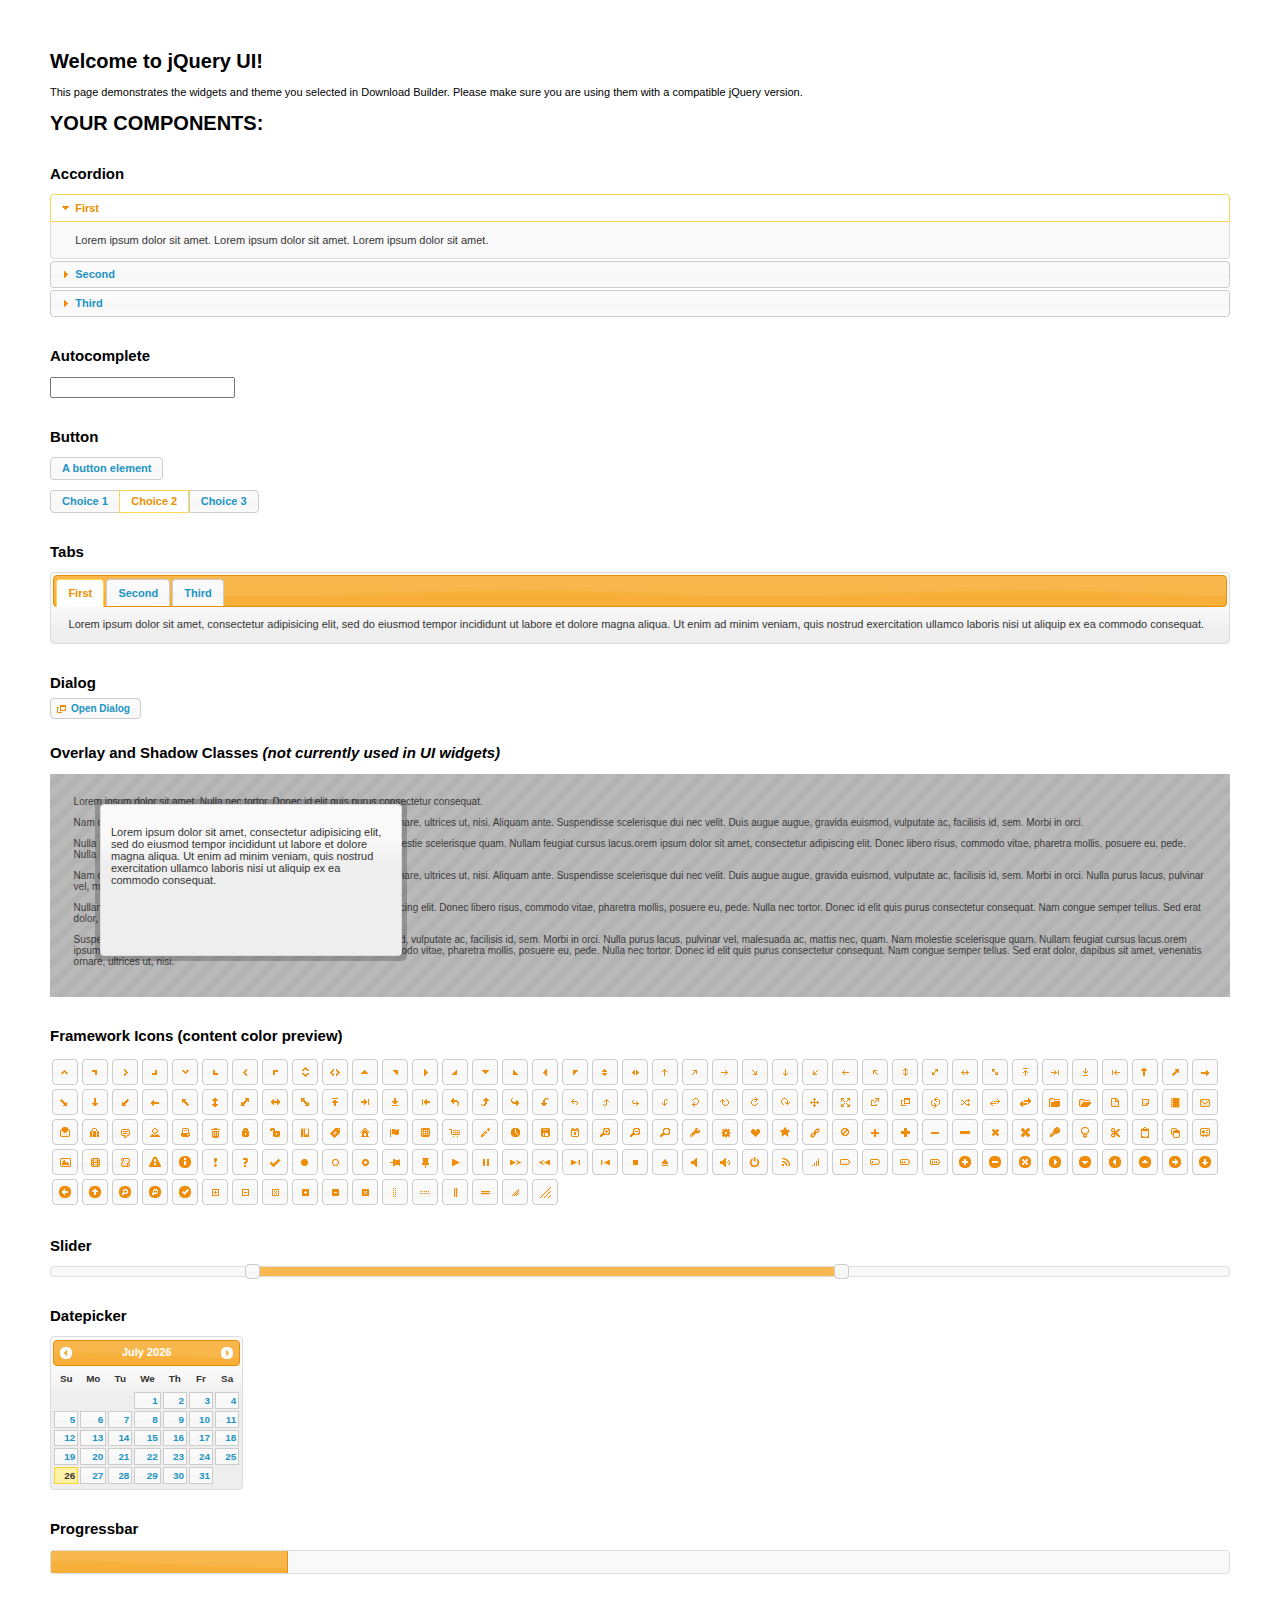
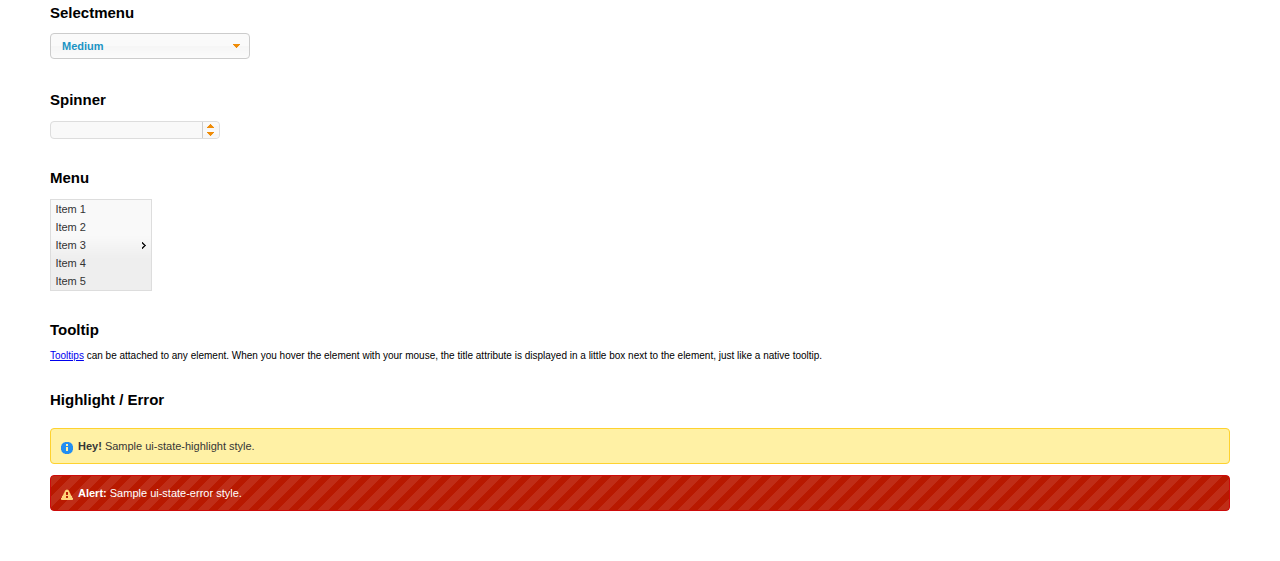
<file: include/jquery-ui/index.html>
<!doctype html>
<html lang="us">
<head>
	<meta charset="utf-8">
	<title>jQuery UI Example Page</title>
	<link href="jquery-ui.css" rel="stylesheet">
	<style>
	body{
		font: 62.5% "Trebuchet MS", sans-serif;
		margin: 50px;
	}
	.demoHeaders {
		margin-top: 2em;
	}
	#dialog-link {
		padding: .4em 1em .4em 20px;
		text-decoration: none;
		position: relative;
	}
	#dialog-link span.ui-icon {
		margin: 0 5px 0 0;
		position: absolute;
		left: .2em;
		top: 50%;
		margin-top: -8px;
	}
	#icons {
		margin: 0;
		padding: 0;
	}
	#icons li {
		margin: 2px;
		position: relative;
		padding: 4px 0;
		cursor: pointer;
		float: left;
		list-style: none;
	}
	#icons span.ui-icon {
		float: left;
		margin: 0 4px;
	}
	.fakewindowcontain .ui-widget-overlay {
		position: absolute;
	}
	select {
		width: 200px;
	}
	</style>
</head>
<body>

<h1>Welcome to jQuery UI!</h1>

<div class="ui-widget">
	<p>This page demonstrates the widgets and theme you selected in Download Builder. Please make sure you are using them with a compatible jQuery version.</p>
</div>

<h1>YOUR COMPONENTS:</h1>


<!-- Accordion -->
<h2 class="demoHeaders">Accordion</h2>
<div id="accordion">
	<h3>First</h3>
	<div>Lorem ipsum dolor sit amet. Lorem ipsum dolor sit amet. Lorem ipsum dolor sit amet.</div>
	<h3>Second</h3>
	<div>Phasellus mattis tincidunt nibh.</div>
	<h3>Third</h3>
	<div>Nam dui erat, auctor a, dignissim quis.</div>
</div>



<!-- Autocomplete -->
<h2 class="demoHeaders">Autocomplete</h2>
<div>
	<input id="autocomplete" title="type &quot;a&quot;">
</div>



<!-- Button -->
<h2 class="demoHeaders">Button</h2>
<button id="button">A button element</button>
<form style="margin-top: 1em;">
	<div id="radioset">
		<input type="radio" id="radio1" name="radio"><label for="radio1">Choice 1</label>
		<input type="radio" id="radio2" name="radio" checked="checked"><label for="radio2">Choice 2</label>
		<input type="radio" id="radio3" name="radio"><label for="radio3">Choice 3</label>
	</div>
</form>



<!-- Tabs -->
<h2 class="demoHeaders">Tabs</h2>
<div id="tabs">
	<ul>
		<li><a href="#tabs-1">First</a></li>
		<li><a href="#tabs-2">Second</a></li>
		<li><a href="#tabs-3">Third</a></li>
	</ul>
	<div id="tabs-1">Lorem ipsum dolor sit amet, consectetur adipisicing elit, sed do eiusmod tempor incididunt ut labore et dolore magna aliqua. Ut enim ad minim veniam, quis nostrud exercitation ullamco laboris nisi ut aliquip ex ea commodo consequat.</div>
	<div id="tabs-2">Phasellus mattis tincidunt nibh. Cras orci urna, blandit id, pretium vel, aliquet ornare, felis. Maecenas scelerisque sem non nisl. Fusce sed lorem in enim dictum bibendum.</div>
	<div id="tabs-3">Nam dui erat, auctor a, dignissim quis, sollicitudin eu, felis. Pellentesque nisi urna, interdum eget, sagittis et, consequat vestibulum, lacus. Mauris porttitor ullamcorper augue.</div>
</div>



<!-- Dialog NOTE: Dialog is not generated by UI in this demo so it can be visually styled in themeroller-->
<h2 class="demoHeaders">Dialog</h2>
<p><a href="#" id="dialog-link" class="ui-state-default ui-corner-all"><span class="ui-icon ui-icon-newwin"></span>Open Dialog</a></p>

<h2 class="demoHeaders">Overlay and Shadow Classes <em>(not currently used in UI widgets)</em></h2>
<div style="position: relative; width: 96%; height: 200px; padding:1% 2%; overflow:hidden;" class="fakewindowcontain">
	<p>Lorem ipsum dolor sit amet,  Nulla nec tortor. Donec id elit quis purus consectetur consequat. </p><p>Nam congue semper tellus. Sed erat dolor, dapibus sit amet, venenatis ornare, ultrices ut, nisi. Aliquam ante. Suspendisse scelerisque dui nec velit. Duis augue augue, gravida euismod, vulputate ac, facilisis id, sem. Morbi in orci. </p><p>Nulla purus lacus, pulvinar vel, malesuada ac, mattis nec, quam. Nam molestie scelerisque quam. Nullam feugiat cursus lacus.orem ipsum dolor sit amet, consectetur adipiscing elit. Donec libero risus, commodo vitae, pharetra mollis, posuere eu, pede. Nulla nec tortor. Donec id elit quis purus consectetur consequat. </p><p>Nam congue semper tellus. Sed erat dolor, dapibus sit amet, venenatis ornare, ultrices ut, nisi. Aliquam ante. Suspendisse scelerisque dui nec velit. Duis augue augue, gravida euismod, vulputate ac, facilisis id, sem. Morbi in orci. Nulla purus lacus, pulvinar vel, malesuada ac, mattis nec, quam. Nam molestie scelerisque quam. </p><p>Nullam feugiat cursus lacus.orem ipsum dolor sit amet, consectetur adipiscing elit. Donec libero risus, commodo vitae, pharetra mollis, posuere eu, pede. Nulla nec tortor. Donec id elit quis purus consectetur consequat. Nam congue semper tellus. Sed erat dolor, dapibus sit amet, venenatis ornare, ultrices ut, nisi. Aliquam ante. </p><p>Suspendisse scelerisque dui nec velit. Duis augue augue, gravida euismod, vulputate ac, facilisis id, sem. Morbi in orci. Nulla purus lacus, pulvinar vel, malesuada ac, mattis nec, quam. Nam molestie scelerisque quam. Nullam feugiat cursus lacus.orem ipsum dolor sit amet, consectetur adipiscing elit. Donec libero risus, commodo vitae, pharetra mollis, posuere eu, pede. Nulla nec tortor. Donec id elit quis purus consectetur consequat. Nam congue semper tellus. Sed erat dolor, dapibus sit amet, venenatis ornare, ultrices ut, nisi. </p>

	<!-- ui-dialog -->
	<div class="ui-overlay"><div class="ui-widget-overlay"></div><div class="ui-widget-shadow ui-corner-all" style="width: 302px; height: 152px; position: absolute; left: 50px; top: 30px;"></div></div>
	<div style="position: absolute; width: 280px; height: 130px;left: 50px; top: 30px; padding: 10px;" class="ui-widget ui-widget-content ui-corner-all">
		<div class="ui-dialog-content ui-widget-content" style="background: none; border: 0;">
			<p>Lorem ipsum dolor sit amet, consectetur adipisicing elit, sed do eiusmod tempor incididunt ut labore et dolore magna aliqua. Ut enim ad minim veniam, quis nostrud exercitation ullamco laboris nisi ut aliquip ex ea commodo consequat.</p>
		</div>
	</div>

</div>

<!-- ui-dialog -->
<div id="dialog" title="Dialog Title">
	<p>Lorem ipsum dolor sit amet, consectetur adipisicing elit, sed do eiusmod tempor incididunt ut labore et dolore magna aliqua. Ut enim ad minim veniam, quis nostrud exercitation ullamco laboris nisi ut aliquip ex ea commodo consequat.</p>
</div>



<h2 class="demoHeaders">Framework Icons (content color preview)</h2>
<ul id="icons" class="ui-widget ui-helper-clearfix">
	<li class="ui-state-default ui-corner-all" title=".ui-icon-carat-1-n"><span class="ui-icon ui-icon-carat-1-n"></span></li>
	<li class="ui-state-default ui-corner-all" title=".ui-icon-carat-1-ne"><span class="ui-icon ui-icon-carat-1-ne"></span></li>
	<li class="ui-state-default ui-corner-all" title=".ui-icon-carat-1-e"><span class="ui-icon ui-icon-carat-1-e"></span></li>
	<li class="ui-state-default ui-corner-all" title=".ui-icon-carat-1-se"><span class="ui-icon ui-icon-carat-1-se"></span></li>
	<li class="ui-state-default ui-corner-all" title=".ui-icon-carat-1-s"><span class="ui-icon ui-icon-carat-1-s"></span></li>
	<li class="ui-state-default ui-corner-all" title=".ui-icon-carat-1-sw"><span class="ui-icon ui-icon-carat-1-sw"></span></li>
	<li class="ui-state-default ui-corner-all" title=".ui-icon-carat-1-w"><span class="ui-icon ui-icon-carat-1-w"></span></li>
	<li class="ui-state-default ui-corner-all" title=".ui-icon-carat-1-nw"><span class="ui-icon ui-icon-carat-1-nw"></span></li>
	<li class="ui-state-default ui-corner-all" title=".ui-icon-carat-2-n-s"><span class="ui-icon ui-icon-carat-2-n-s"></span></li>
	<li class="ui-state-default ui-corner-all" title=".ui-icon-carat-2-e-w"><span class="ui-icon ui-icon-carat-2-e-w"></span></li>
	<li class="ui-state-default ui-corner-all" title=".ui-icon-triangle-1-n"><span class="ui-icon ui-icon-triangle-1-n"></span></li>
	<li class="ui-state-default ui-corner-all" title=".ui-icon-triangle-1-ne"><span class="ui-icon ui-icon-triangle-1-ne"></span></li>
	<li class="ui-state-default ui-corner-all" title=".ui-icon-triangle-1-e"><span class="ui-icon ui-icon-triangle-1-e"></span></li>
	<li class="ui-state-default ui-corner-all" title=".ui-icon-triangle-1-se"><span class="ui-icon ui-icon-triangle-1-se"></span></li>
	<li class="ui-state-default ui-corner-all" title=".ui-icon-triangle-1-s"><span class="ui-icon ui-icon-triangle-1-s"></span></li>
	<li class="ui-state-default ui-corner-all" title=".ui-icon-triangle-1-sw"><span class="ui-icon ui-icon-triangle-1-sw"></span></li>
	<li class="ui-state-default ui-corner-all" title=".ui-icon-triangle-1-w"><span class="ui-icon ui-icon-triangle-1-w"></span></li>
	<li class="ui-state-default ui-corner-all" title=".ui-icon-triangle-1-nw"><span class="ui-icon ui-icon-triangle-1-nw"></span></li>
	<li class="ui-state-default ui-corner-all" title=".ui-icon-triangle-2-n-s"><span class="ui-icon ui-icon-triangle-2-n-s"></span></li>
	<li class="ui-state-default ui-corner-all" title=".ui-icon-triangle-2-e-w"><span class="ui-icon ui-icon-triangle-2-e-w"></span></li>
	<li class="ui-state-default ui-corner-all" title=".ui-icon-arrow-1-n"><span class="ui-icon ui-icon-arrow-1-n"></span></li>
	<li class="ui-state-default ui-corner-all" title=".ui-icon-arrow-1-ne"><span class="ui-icon ui-icon-arrow-1-ne"></span></li>
	<li class="ui-state-default ui-corner-all" title=".ui-icon-arrow-1-e"><span class="ui-icon ui-icon-arrow-1-e"></span></li>
	<li class="ui-state-default ui-corner-all" title=".ui-icon-arrow-1-se"><span class="ui-icon ui-icon-arrow-1-se"></span></li>
	<li class="ui-state-default ui-corner-all" title=".ui-icon-arrow-1-s"><span class="ui-icon ui-icon-arrow-1-s"></span></li>
	<li class="ui-state-default ui-corner-all" title=".ui-icon-arrow-1-sw"><span class="ui-icon ui-icon-arrow-1-sw"></span></li>
	<li class="ui-state-default ui-corner-all" title=".ui-icon-arrow-1-w"><span class="ui-icon ui-icon-arrow-1-w"></span></li>
	<li class="ui-state-default ui-corner-all" title=".ui-icon-arrow-1-nw"><span class="ui-icon ui-icon-arrow-1-nw"></span></li>
	<li class="ui-state-default ui-corner-all" title=".ui-icon-arrow-2-n-s"><span class="ui-icon ui-icon-arrow-2-n-s"></span></li>
	<li class="ui-state-default ui-corner-all" title=".ui-icon-arrow-2-ne-sw"><span class="ui-icon ui-icon-arrow-2-ne-sw"></span></li>
	<li class="ui-state-default ui-corner-all" title=".ui-icon-arrow-2-e-w"><span class="ui-icon ui-icon-arrow-2-e-w"></span></li>
	<li class="ui-state-default ui-corner-all" title=".ui-icon-arrow-2-se-nw"><span class="ui-icon ui-icon-arrow-2-se-nw"></span></li>
	<li class="ui-state-default ui-corner-all" title=".ui-icon-arrowstop-1-n"><span class="ui-icon ui-icon-arrowstop-1-n"></span></li>
	<li class="ui-state-default ui-corner-all" title=".ui-icon-arrowstop-1-e"><span class="ui-icon ui-icon-arrowstop-1-e"></span></li>
	<li class="ui-state-default ui-corner-all" title=".ui-icon-arrowstop-1-s"><span class="ui-icon ui-icon-arrowstop-1-s"></span></li>
	<li class="ui-state-default ui-corner-all" title=".ui-icon-arrowstop-1-w"><span class="ui-icon ui-icon-arrowstop-1-w"></span></li>
	<li class="ui-state-default ui-corner-all" title=".ui-icon-arrowthick-1-n"><span class="ui-icon ui-icon-arrowthick-1-n"></span></li>
	<li class="ui-state-default ui-corner-all" title=".ui-icon-arrowthick-1-ne"><span class="ui-icon ui-icon-arrowthick-1-ne"></span></li>
	<li class="ui-state-default ui-corner-all" title=".ui-icon-arrowthick-1-e"><span class="ui-icon ui-icon-arrowthick-1-e"></span></li>
	<li class="ui-state-default ui-corner-all" title=".ui-icon-arrowthick-1-se"><span class="ui-icon ui-icon-arrowthick-1-se"></span></li>
	<li class="ui-state-default ui-corner-all" title=".ui-icon-arrowthick-1-s"><span class="ui-icon ui-icon-arrowthick-1-s"></span></li>
	<li class="ui-state-default ui-corner-all" title=".ui-icon-arrowthick-1-sw"><span class="ui-icon ui-icon-arrowthick-1-sw"></span></li>
	<li class="ui-state-default ui-corner-all" title=".ui-icon-arrowthick-1-w"><span class="ui-icon ui-icon-arrowthick-1-w"></span></li>
	<li class="ui-state-default ui-corner-all" title=".ui-icon-arrowthick-1-nw"><span class="ui-icon ui-icon-arrowthick-1-nw"></span></li>
	<li class="ui-state-default ui-corner-all" title=".ui-icon-arrowthick-2-n-s"><span class="ui-icon ui-icon-arrowthick-2-n-s"></span></li>
	<li class="ui-state-default ui-corner-all" title=".ui-icon-arrowthick-2-ne-sw"><span class="ui-icon ui-icon-arrowthick-2-ne-sw"></span></li>
	<li class="ui-state-default ui-corner-all" title=".ui-icon-arrowthick-2-e-w"><span class="ui-icon ui-icon-arrowthick-2-e-w"></span></li>
	<li class="ui-state-default ui-corner-all" title=".ui-icon-arrowthick-2-se-nw"><span class="ui-icon ui-icon-arrowthick-2-se-nw"></span></li>
	<li class="ui-state-default ui-corner-all" title=".ui-icon-arrowthickstop-1-n"><span class="ui-icon ui-icon-arrowthickstop-1-n"></span></li>
	<li class="ui-state-default ui-corner-all" title=".ui-icon-arrowthickstop-1-e"><span class="ui-icon ui-icon-arrowthickstop-1-e"></span></li>
	<li class="ui-state-default ui-corner-all" title=".ui-icon-arrowthickstop-1-s"><span class="ui-icon ui-icon-arrowthickstop-1-s"></span></li>
	<li class="ui-state-default ui-corner-all" title=".ui-icon-arrowthickstop-1-w"><span class="ui-icon ui-icon-arrowthickstop-1-w"></span></li>
	<li class="ui-state-default ui-corner-all" title=".ui-icon-arrowreturnthick-1-w"><span class="ui-icon ui-icon-arrowreturnthick-1-w"></span></li>
	<li class="ui-state-default ui-corner-all" title=".ui-icon-arrowreturnthick-1-n"><span class="ui-icon ui-icon-arrowreturnthick-1-n"></span></li>
	<li class="ui-state-default ui-corner-all" title=".ui-icon-arrowreturnthick-1-e"><span class="ui-icon ui-icon-arrowreturnthick-1-e"></span></li>
	<li class="ui-state-default ui-corner-all" title=".ui-icon-arrowreturnthick-1-s"><span class="ui-icon ui-icon-arrowreturnthick-1-s"></span></li>
	<li class="ui-state-default ui-corner-all" title=".ui-icon-arrowreturn-1-w"><span class="ui-icon ui-icon-arrowreturn-1-w"></span></li>
	<li class="ui-state-default ui-corner-all" title=".ui-icon-arrowreturn-1-n"><span class="ui-icon ui-icon-arrowreturn-1-n"></span></li>
	<li class="ui-state-default ui-corner-all" title=".ui-icon-arrowreturn-1-e"><span class="ui-icon ui-icon-arrowreturn-1-e"></span></li>
	<li class="ui-state-default ui-corner-all" title=".ui-icon-arrowreturn-1-s"><span class="ui-icon ui-icon-arrowreturn-1-s"></span></li>
	<li class="ui-state-default ui-corner-all" title=".ui-icon-arrowrefresh-1-w"><span class="ui-icon ui-icon-arrowrefresh-1-w"></span></li>
	<li class="ui-state-default ui-corner-all" title=".ui-icon-arrowrefresh-1-n"><span class="ui-icon ui-icon-arrowrefresh-1-n"></span></li>
	<li class="ui-state-default ui-corner-all" title=".ui-icon-arrowrefresh-1-e"><span class="ui-icon ui-icon-arrowrefresh-1-e"></span></li>
	<li class="ui-state-default ui-corner-all" title=".ui-icon-arrowrefresh-1-s"><span class="ui-icon ui-icon-arrowrefresh-1-s"></span></li>
	<li class="ui-state-default ui-corner-all" title=".ui-icon-arrow-4"><span class="ui-icon ui-icon-arrow-4"></span></li>
	<li class="ui-state-default ui-corner-all" title=".ui-icon-arrow-4-diag"><span class="ui-icon ui-icon-arrow-4-diag"></span></li>
	<li class="ui-state-default ui-corner-all" title=".ui-icon-extlink"><span class="ui-icon ui-icon-extlink"></span></li>
	<li class="ui-state-default ui-corner-all" title=".ui-icon-newwin"><span class="ui-icon ui-icon-newwin"></span></li>
	<li class="ui-state-default ui-corner-all" title=".ui-icon-refresh"><span class="ui-icon ui-icon-refresh"></span></li>
	<li class="ui-state-default ui-corner-all" title=".ui-icon-shuffle"><span class="ui-icon ui-icon-shuffle"></span></li>
	<li class="ui-state-default ui-corner-all" title=".ui-icon-transfer-e-w"><span class="ui-icon ui-icon-transfer-e-w"></span></li>
	<li class="ui-state-default ui-corner-all" title=".ui-icon-transferthick-e-w"><span class="ui-icon ui-icon-transferthick-e-w"></span></li>
	<li class="ui-state-default ui-corner-all" title=".ui-icon-folder-collapsed"><span class="ui-icon ui-icon-folder-collapsed"></span></li>
	<li class="ui-state-default ui-corner-all" title=".ui-icon-folder-open"><span class="ui-icon ui-icon-folder-open"></span></li>
	<li class="ui-state-default ui-corner-all" title=".ui-icon-document"><span class="ui-icon ui-icon-document"></span></li>
	<li class="ui-state-default ui-corner-all" title=".ui-icon-document-b"><span class="ui-icon ui-icon-document-b"></span></li>
	<li class="ui-state-default ui-corner-all" title=".ui-icon-note"><span class="ui-icon ui-icon-note"></span></li>
	<li class="ui-state-default ui-corner-all" title=".ui-icon-mail-closed"><span class="ui-icon ui-icon-mail-closed"></span></li>
	<li class="ui-state-default ui-corner-all" title=".ui-icon-mail-open"><span class="ui-icon ui-icon-mail-open"></span></li>
	<li class="ui-state-default ui-corner-all" title=".ui-icon-suitcase"><span class="ui-icon ui-icon-suitcase"></span></li>
	<li class="ui-state-default ui-corner-all" title=".ui-icon-comment"><span class="ui-icon ui-icon-comment"></span></li>
	<li class="ui-state-default ui-corner-all" title=".ui-icon-person"><span class="ui-icon ui-icon-person"></span></li>
	<li class="ui-state-default ui-corner-all" title=".ui-icon-print"><span class="ui-icon ui-icon-print"></span></li>
	<li class="ui-state-default ui-corner-all" title=".ui-icon-trash"><span class="ui-icon ui-icon-trash"></span></li>
	<li class="ui-state-default ui-corner-all" title=".ui-icon-locked"><span class="ui-icon ui-icon-locked"></span></li>
	<li class="ui-state-default ui-corner-all" title=".ui-icon-unlocked"><span class="ui-icon ui-icon-unlocked"></span></li>
	<li class="ui-state-default ui-corner-all" title=".ui-icon-bookmark"><span class="ui-icon ui-icon-bookmark"></span></li>
	<li class="ui-state-default ui-corner-all" title=".ui-icon-tag"><span class="ui-icon ui-icon-tag"></span></li>
	<li class="ui-state-default ui-corner-all" title=".ui-icon-home"><span class="ui-icon ui-icon-home"></span></li>
	<li class="ui-state-default ui-corner-all" title=".ui-icon-flag"><span class="ui-icon ui-icon-flag"></span></li>
	<li class="ui-state-default ui-corner-all" title=".ui-icon-calculator"><span class="ui-icon ui-icon-calculator"></span></li>
	<li class="ui-state-default ui-corner-all" title=".ui-icon-cart"><span class="ui-icon ui-icon-cart"></span></li>
	<li class="ui-state-default ui-corner-all" title=".ui-icon-pencil"><span class="ui-icon ui-icon-pencil"></span></li>
	<li class="ui-state-default ui-corner-all" title=".ui-icon-clock"><span class="ui-icon ui-icon-clock"></span></li>
	<li class="ui-state-default ui-corner-all" title=".ui-icon-disk"><span class="ui-icon ui-icon-disk"></span></li>
	<li class="ui-state-default ui-corner-all" title=".ui-icon-calendar"><span class="ui-icon ui-icon-calendar"></span></li>
	<li class="ui-state-default ui-corner-all" title=".ui-icon-zoomin"><span class="ui-icon ui-icon-zoomin"></span></li>
	<li class="ui-state-default ui-corner-all" title=".ui-icon-zoomout"><span class="ui-icon ui-icon-zoomout"></span></li>
	<li class="ui-state-default ui-corner-all" title=".ui-icon-search"><span class="ui-icon ui-icon-search"></span></li>
	<li class="ui-state-default ui-corner-all" title=".ui-icon-wrench"><span class="ui-icon ui-icon-wrench"></span></li>
	<li class="ui-state-default ui-corner-all" title=".ui-icon-gear"><span class="ui-icon ui-icon-gear"></span></li>
	<li class="ui-state-default ui-corner-all" title=".ui-icon-heart"><span class="ui-icon ui-icon-heart"></span></li>
	<li class="ui-state-default ui-corner-all" title=".ui-icon-star"><span class="ui-icon ui-icon-star"></span></li>
	<li class="ui-state-default ui-corner-all" title=".ui-icon-link"><span class="ui-icon ui-icon-link"></span></li>
	<li class="ui-state-default ui-corner-all" title=".ui-icon-cancel"><span class="ui-icon ui-icon-cancel"></span></li>
	<li class="ui-state-default ui-corner-all" title=".ui-icon-plus"><span class="ui-icon ui-icon-plus"></span></li>
	<li class="ui-state-default ui-corner-all" title=".ui-icon-plusthick"><span class="ui-icon ui-icon-plusthick"></span></li>
	<li class="ui-state-default ui-corner-all" title=".ui-icon-minus"><span class="ui-icon ui-icon-minus"></span></li>
	<li class="ui-state-default ui-corner-all" title=".ui-icon-minusthick"><span class="ui-icon ui-icon-minusthick"></span></li>
	<li class="ui-state-default ui-corner-all" title=".ui-icon-close"><span class="ui-icon ui-icon-close"></span></li>
	<li class="ui-state-default ui-corner-all" title=".ui-icon-closethick"><span class="ui-icon ui-icon-closethick"></span></li>
	<li class="ui-state-default ui-corner-all" title=".ui-icon-key"><span class="ui-icon ui-icon-key"></span></li>
	<li class="ui-state-default ui-corner-all" title=".ui-icon-lightbulb"><span class="ui-icon ui-icon-lightbulb"></span></li>
	<li class="ui-state-default ui-corner-all" title=".ui-icon-scissors"><span class="ui-icon ui-icon-scissors"></span></li>
	<li class="ui-state-default ui-corner-all" title=".ui-icon-clipboard"><span class="ui-icon ui-icon-clipboard"></span></li>
	<li class="ui-state-default ui-corner-all" title=".ui-icon-copy"><span class="ui-icon ui-icon-copy"></span></li>
	<li class="ui-state-default ui-corner-all" title=".ui-icon-contact"><span class="ui-icon ui-icon-contact"></span></li>
	<li class="ui-state-default ui-corner-all" title=".ui-icon-image"><span class="ui-icon ui-icon-image"></span></li>
	<li class="ui-state-default ui-corner-all" title=".ui-icon-video"><span class="ui-icon ui-icon-video"></span></li>
	<li class="ui-state-default ui-corner-all" title=".ui-icon-script"><span class="ui-icon ui-icon-script"></span></li>
	<li class="ui-state-default ui-corner-all" title=".ui-icon-alert"><span class="ui-icon ui-icon-alert"></span></li>
	<li class="ui-state-default ui-corner-all" title=".ui-icon-info"><span class="ui-icon ui-icon-info"></span></li>
	<li class="ui-state-default ui-corner-all" title=".ui-icon-notice"><span class="ui-icon ui-icon-notice"></span></li>
	<li class="ui-state-default ui-corner-all" title=".ui-icon-help"><span class="ui-icon ui-icon-help"></span></li>
	<li class="ui-state-default ui-corner-all" title=".ui-icon-check"><span class="ui-icon ui-icon-check"></span></li>
	<li class="ui-state-default ui-corner-all" title=".ui-icon-bullet"><span class="ui-icon ui-icon-bullet"></span></li>
	<li class="ui-state-default ui-corner-all" title=".ui-icon-radio-off"><span class="ui-icon ui-icon-radio-off"></span></li>
	<li class="ui-state-default ui-corner-all" title=".ui-icon-radio-on"><span class="ui-icon ui-icon-radio-on"></span></li>
	<li class="ui-state-default ui-corner-all" title=".ui-icon-pin-w"><span class="ui-icon ui-icon-pin-w"></span></li>
	<li class="ui-state-default ui-corner-all" title=".ui-icon-pin-s"><span class="ui-icon ui-icon-pin-s"></span></li>
	<li class="ui-state-default ui-corner-all" title=".ui-icon-play"><span class="ui-icon ui-icon-play"></span></li>
	<li class="ui-state-default ui-corner-all" title=".ui-icon-pause"><span class="ui-icon ui-icon-pause"></span></li>
	<li class="ui-state-default ui-corner-all" title=".ui-icon-seek-next"><span class="ui-icon ui-icon-seek-next"></span></li>
	<li class="ui-state-default ui-corner-all" title=".ui-icon-seek-prev"><span class="ui-icon ui-icon-seek-prev"></span></li>
	<li class="ui-state-default ui-corner-all" title=".ui-icon-seek-end"><span class="ui-icon ui-icon-seek-end"></span></li>
	<li class="ui-state-default ui-corner-all" title=".ui-icon-seek-first"><span class="ui-icon ui-icon-seek-first"></span></li>
	<li class="ui-state-default ui-corner-all" title=".ui-icon-stop"><span class="ui-icon ui-icon-stop"></span></li>
	<li class="ui-state-default ui-corner-all" title=".ui-icon-eject"><span class="ui-icon ui-icon-eject"></span></li>
	<li class="ui-state-default ui-corner-all" title=".ui-icon-volume-off"><span class="ui-icon ui-icon-volume-off"></span></li>
	<li class="ui-state-default ui-corner-all" title=".ui-icon-volume-on"><span class="ui-icon ui-icon-volume-on"></span></li>
	<li class="ui-state-default ui-corner-all" title=".ui-icon-power"><span class="ui-icon ui-icon-power"></span></li>
	<li class="ui-state-default ui-corner-all" title=".ui-icon-signal-diag"><span class="ui-icon ui-icon-signal-diag"></span></li>
	<li class="ui-state-default ui-corner-all" title=".ui-icon-signal"><span class="ui-icon ui-icon-signal"></span></li>
	<li class="ui-state-default ui-corner-all" title=".ui-icon-battery-0"><span class="ui-icon ui-icon-battery-0"></span></li>
	<li class="ui-state-default ui-corner-all" title=".ui-icon-battery-1"><span class="ui-icon ui-icon-battery-1"></span></li>
	<li class="ui-state-default ui-corner-all" title=".ui-icon-battery-2"><span class="ui-icon ui-icon-battery-2"></span></li>
	<li class="ui-state-default ui-corner-all" title=".ui-icon-battery-3"><span class="ui-icon ui-icon-battery-3"></span></li>
	<li class="ui-state-default ui-corner-all" title=".ui-icon-circle-plus"><span class="ui-icon ui-icon-circle-plus"></span></li>
	<li class="ui-state-default ui-corner-all" title=".ui-icon-circle-minus"><span class="ui-icon ui-icon-circle-minus"></span></li>
	<li class="ui-state-default ui-corner-all" title=".ui-icon-circle-close"><span class="ui-icon ui-icon-circle-close"></span></li>
	<li class="ui-state-default ui-corner-all" title=".ui-icon-circle-triangle-e"><span class="ui-icon ui-icon-circle-triangle-e"></span></li>
	<li class="ui-state-default ui-corner-all" title=".ui-icon-circle-triangle-s"><span class="ui-icon ui-icon-circle-triangle-s"></span></li>
	<li class="ui-state-default ui-corner-all" title=".ui-icon-circle-triangle-w"><span class="ui-icon ui-icon-circle-triangle-w"></span></li>
	<li class="ui-state-default ui-corner-all" title=".ui-icon-circle-triangle-n"><span class="ui-icon ui-icon-circle-triangle-n"></span></li>
	<li class="ui-state-default ui-corner-all" title=".ui-icon-circle-arrow-e"><span class="ui-icon ui-icon-circle-arrow-e"></span></li>
	<li class="ui-state-default ui-corner-all" title=".ui-icon-circle-arrow-s"><span class="ui-icon ui-icon-circle-arrow-s"></span></li>
	<li class="ui-state-default ui-corner-all" title=".ui-icon-circle-arrow-w"><span class="ui-icon ui-icon-circle-arrow-w"></span></li>
	<li class="ui-state-default ui-corner-all" title=".ui-icon-circle-arrow-n"><span class="ui-icon ui-icon-circle-arrow-n"></span></li>
	<li class="ui-state-default ui-corner-all" title=".ui-icon-circle-zoomin"><span class="ui-icon ui-icon-circle-zoomin"></span></li>
	<li class="ui-state-default ui-corner-all" title=".ui-icon-circle-zoomout"><span class="ui-icon ui-icon-circle-zoomout"></span></li>
	<li class="ui-state-default ui-corner-all" title=".ui-icon-circle-check"><span class="ui-icon ui-icon-circle-check"></span></li>
	<li class="ui-state-default ui-corner-all" title=".ui-icon-circlesmall-plus"><span class="ui-icon ui-icon-circlesmall-plus"></span></li>
	<li class="ui-state-default ui-corner-all" title=".ui-icon-circlesmall-minus"><span class="ui-icon ui-icon-circlesmall-minus"></span></li>
	<li class="ui-state-default ui-corner-all" title=".ui-icon-circlesmall-close"><span class="ui-icon ui-icon-circlesmall-close"></span></li>
	<li class="ui-state-default ui-corner-all" title=".ui-icon-squaresmall-plus"><span class="ui-icon ui-icon-squaresmall-plus"></span></li>
	<li class="ui-state-default ui-corner-all" title=".ui-icon-squaresmall-minus"><span class="ui-icon ui-icon-squaresmall-minus"></span></li>
	<li class="ui-state-default ui-corner-all" title=".ui-icon-squaresmall-close"><span class="ui-icon ui-icon-squaresmall-close"></span></li>
	<li class="ui-state-default ui-corner-all" title=".ui-icon-grip-dotted-vertical"><span class="ui-icon ui-icon-grip-dotted-vertical"></span></li>
	<li class="ui-state-default ui-corner-all" title=".ui-icon-grip-dotted-horizontal"><span class="ui-icon ui-icon-grip-dotted-horizontal"></span></li>
	<li class="ui-state-default ui-corner-all" title=".ui-icon-grip-solid-vertical"><span class="ui-icon ui-icon-grip-solid-vertical"></span></li>
	<li class="ui-state-default ui-corner-all" title=".ui-icon-grip-solid-horizontal"><span class="ui-icon ui-icon-grip-solid-horizontal"></span></li>
	<li class="ui-state-default ui-corner-all" title=".ui-icon-gripsmall-diagonal-se"><span class="ui-icon ui-icon-gripsmall-diagonal-se"></span></li>
	<li class="ui-state-default ui-corner-all" title=".ui-icon-grip-diagonal-se"><span class="ui-icon ui-icon-grip-diagonal-se"></span></li>
</ul>


<!-- Slider -->
<h2 class="demoHeaders">Slider</h2>
<div id="slider"></div>



<!-- Datepicker -->
<h2 class="demoHeaders">Datepicker</h2>
<div id="datepicker"></div>



<!-- Progressbar -->
<h2 class="demoHeaders">Progressbar</h2>
<div id="progressbar"></div>



<!-- Progressbar -->
<h2 class="demoHeaders">Selectmenu</h2>
<select id="selectmenu">
	<option>Slower</option>
	<option>Slow</option>
	<option selected="selected">Medium</option>
	<option>Fast</option>
	<option>Faster</option>
</select>



<!-- Spinner -->
<h2 class="demoHeaders">Spinner</h2>
<input id="spinner">



<!-- Menu -->
<h2 class="demoHeaders">Menu</h2>
<ul style="width:100px;" id="menu">
	<li>Item 1</li>
	<li>Item 2</li>
	<li>Item 3
		<ul>
			<li>Item 3-1</li>
			<li>Item 3-2</li>
			<li>Item 3-3</li>
			<li>Item 3-4</li>
			<li>Item 3-5</li>
		</ul>
	</li>
	<li>Item 4</li>
	<li>Item 5</li>
</ul>



<!-- Tooltip -->
<h2 class="demoHeaders">Tooltip</h2>
<p id="tooltip">
	<a href="#" title="That&apos;s what this widget is">Tooltips</a> can be attached to any element. When you hover
the element with your mouse, the title attribute is displayed in a little box next to the element, just like a native tooltip.
</p>


<!-- Highlight / Error -->
<h2 class="demoHeaders">Highlight / Error</h2>
<div class="ui-widget">
	<div class="ui-state-highlight ui-corner-all" style="margin-top: 20px; padding: 0 .7em;">
		<p><span class="ui-icon ui-icon-info" style="float: left; margin-right: .3em;"></span>
		<strong>Hey!</strong> Sample ui-state-highlight style.</p>
	</div>
</div>
<br>
<div class="ui-widget">
	<div class="ui-state-error ui-corner-all" style="padding: 0 .7em;">
		<p><span class="ui-icon ui-icon-alert" style="float: left; margin-right: .3em;"></span>
		<strong>Alert:</strong> Sample ui-state-error style.</p>
	</div>
</div>

<script src="external/jquery/jquery.js"></script>
<script src="jquery-ui.js"></script>
<script>

$( "#accordion" ).accordion();



var availableTags = [
	"ActionScript",
	"AppleScript",
	"Asp",
	"BASIC",
	"C",
	"C++",
	"Clojure",
	"COBOL",
	"ColdFusion",
	"Erlang",
	"Fortran",
	"Groovy",
	"Haskell",
	"Java",
	"JavaScript",
	"Lisp",
	"Perl",
	"PHP",
	"Python",
	"Ruby",
	"Scala",
	"Scheme"
];
$( "#autocomplete" ).autocomplete({
	source: availableTags
});



$( "#button" ).button();
$( "#radioset" ).buttonset();



$( "#tabs" ).tabs();



$( "#dialog" ).dialog({
	autoOpen: false,
	width: 400,
	buttons: [
		{
			text: "Ok",
			click: function() {
				$( this ).dialog( "close" );
			}
		},
		{
			text: "Cancel",
			click: function() {
				$( this ).dialog( "close" );
			}
		}
	]
});

// Link to open the dialog
$( "#dialog-link" ).click(function( event ) {
	$( "#dialog" ).dialog( "open" );
	event.preventDefault();
});



$( "#datepicker" ).datepicker({
	inline: true
});



$( "#slider" ).slider({
	range: true,
	values: [ 17, 67 ]
});



$( "#progressbar" ).progressbar({
	value: 20
});



$( "#spinner" ).spinner();



$( "#menu" ).menu();



$( "#tooltip" ).tooltip();



$( "#selectmenu" ).selectmenu();


// Hover states on the static widgets
$( "#dialog-link, #icons li" ).hover(
	function() {
		$( this ).addClass( "ui-state-hover" );
	},
	function() {
		$( this ).removeClass( "ui-state-hover" );
	}
);
</script>
</body>
</html>
</file>
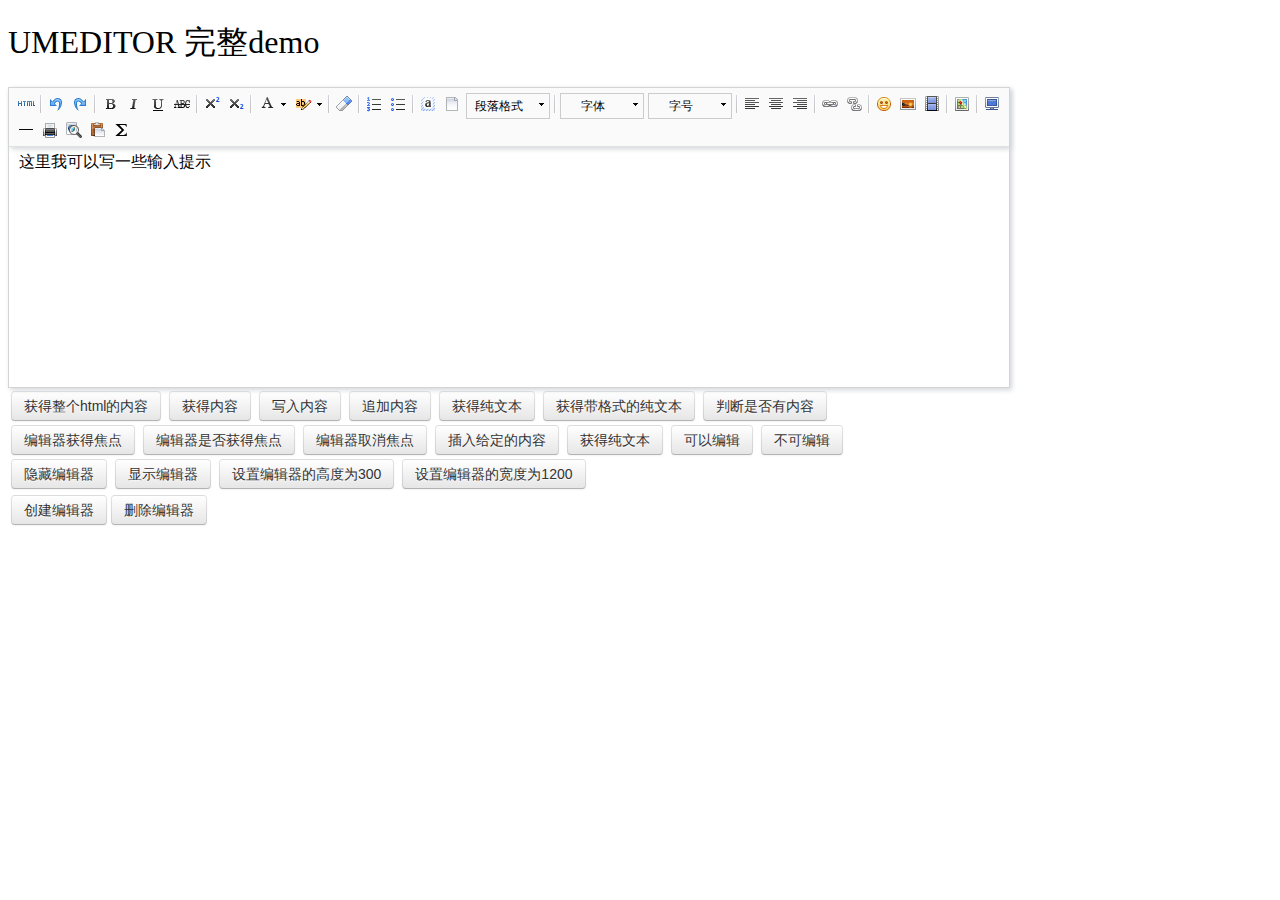
<file: include/js/umeditor/index.html>
<!DOCTYPE HTML>
<html>
<head>

    <meta http-equiv="Content-Type" content="text/html;charset=utf-8"/>
    <title>UMEDITOR 完整demo</title>
    <meta http-equiv="Content-Type" content="text/html; charset=utf-8"/>
    <link href="themes/default/css/umeditor.css" type="text/css" rel="stylesheet">
    <script type="text/javascript" src="third-party/jquery.min.js"></script>
    <script type="text/javascript" charset="utf-8" src="umeditor.config.js"></script>
    <script type="text/javascript" charset="utf-8" src="umeditor.min.js"></script>
    <script type="text/javascript" src="lang/zh-cn/zh-cn.js"></script>
    <style type="text/css">
        h1{
            font-family: "微软雅黑";
            font-weight: normal;
        }
        .btn {
            display: inline-block;
            *display: inline;
            padding: 4px 12px;
            margin-bottom: 0;
            *margin-left: .3em;
            font-size: 14px;
            line-height: 20px;
            color: #333333;
            text-align: center;
            text-shadow: 0 1px 1px rgba(255, 255, 255, 0.75);
            vertical-align: middle;
            cursor: pointer;
            background-color: #f5f5f5;
            *background-color: #e6e6e6;
            background-image: -moz-linear-gradient(top, #ffffff, #e6e6e6);
            background-image: -webkit-gradient(linear, 0 0, 0 100%, from(#ffffff), to(#e6e6e6));
            background-image: -webkit-linear-gradient(top, #ffffff, #e6e6e6);
            background-image: -o-linear-gradient(top, #ffffff, #e6e6e6);
            background-image: linear-gradient(to bottom, #ffffff, #e6e6e6);
            background-repeat: repeat-x;
            border: 1px solid #cccccc;
            *border: 0;
            border-color: #e6e6e6 #e6e6e6 #bfbfbf;
            border-color: rgba(0, 0, 0, 0.1) rgba(0, 0, 0, 0.1) rgba(0, 0, 0, 0.25);
            border-bottom-color: #b3b3b3;
            -webkit-border-radius: 4px;
            -moz-border-radius: 4px;
            border-radius: 4px;
            filter: progid:DXImageTransform.Microsoft.gradient(startColorstr='#ffffffff', endColorstr='#ffe6e6e6', GradientType=0);
            filter: progid:DXImageTransform.Microsoft.gradient(enabled=false);
            *zoom: 1;
            -webkit-box-shadow: inset 0 1px 0 rgba(255, 255, 255, 0.2), 0 1px 2px rgba(0, 0, 0, 0.05);
            -moz-box-shadow: inset 0 1px 0 rgba(255, 255, 255, 0.2), 0 1px 2px rgba(0, 0, 0, 0.05);
            box-shadow: inset 0 1px 0 rgba(255, 255, 255, 0.2), 0 1px 2px rgba(0, 0, 0, 0.05);
        }

        .btn:hover,
        .btn:focus,
        .btn:active,
        .btn.active,
        .btn.disabled,
        .btn[disabled] {
            color: #333333;
            background-color: #e6e6e6;
            *background-color: #d9d9d9;
        }

        .btn:active,
        .btn.active {
            background-color: #cccccc \9;
        }

        .btn:first-child {
            *margin-left: 0;
        }

        .btn:hover,
        .btn:focus {
            color: #333333;
            text-decoration: none;
            background-position: 0 -15px;
            -webkit-transition: background-position 0.1s linear;
            -moz-transition: background-position 0.1s linear;
            -o-transition: background-position 0.1s linear;
            transition: background-position 0.1s linear;
        }

        .btn:focus {
            outline: thin dotted #333;
            outline: 5px auto -webkit-focus-ring-color;
            outline-offset: -2px;
        }

        .btn.active,
        .btn:active {
            background-image: none;
            outline: 0;
            -webkit-box-shadow: inset 0 2px 4px rgba(0, 0, 0, 0.15), 0 1px 2px rgba(0, 0, 0, 0.05);
            -moz-box-shadow: inset 0 2px 4px rgba(0, 0, 0, 0.15), 0 1px 2px rgba(0, 0, 0, 0.05);
            box-shadow: inset 0 2px 4px rgba(0, 0, 0, 0.15), 0 1px 2px rgba(0, 0, 0, 0.05);
        }

        .btn.disabled,
        .btn[disabled] {
            cursor: default;
            background-image: none;
            opacity: 0.65;
            filter: alpha(opacity=65);
            -webkit-box-shadow: none;
            -moz-box-shadow: none;
            box-shadow: none;
        }
    </style>
</head>
<body>
<h1>UMEDITOR 完整demo</h1>

<!--style给定宽度可以影响编辑器的最终宽度-->
<script type="text/plain" id="myEditor" style="width:1000px;height:240px;">
    <p>这里我可以写一些输入提示</p>
</script>


<div class="clear"></div>
<div id="btns">
    <table>
        <tr>
            <td>
                <button class="btn" unselected="on" onclick="getAllHtml()">获得整个html的内容</button>&nbsp;
                <button class="btn" onclick="getContent()">获得内容</button>&nbsp;
                <button class="btn" onclick="setContent()">写入内容</button>&nbsp;
                <button class="btn" onclick="setContent(true)">追加内容</button>&nbsp;
                <button class="btn" onclick="getContentTxt()">获得纯文本</button>&nbsp;
                <button class="btn" onclick="getPlainTxt()">获得带格式的纯文本</button>&nbsp;
                <button class="btn" onclick="hasContent()">判断是否有内容</button>
            </td>
        </tr>
        <tr>
            <td>
                <button class="btn" onclick="setFocus()">编辑器获得焦点</button>&nbsp;
                <button class="btn" onmousedown="isFocus();return false;">编辑器是否获得焦点</button>&nbsp;
                <button class="btn" onclick="doBlur()">编辑器取消焦点</button>&nbsp;
                <button class="btn" onclick="insertHtml()">插入给定的内容</button>&nbsp;
                <button class="btn" onclick="getContentTxt()">获得纯文本</button>&nbsp;
                <button class="btn" id="enable" onclick="setEnabled()">可以编辑</button>&nbsp;
                <button class="btn" onclick="setDisabled()">不可编辑</button>
            </td>
        </tr>
        <tr>
            <td>
                <button class="btn" onclick="UM.getEditor('myEditor').setHide()">隐藏编辑器</button>&nbsp;
                <button class="btn" onclick="UM.getEditor('myEditor').setShow()">显示编辑器</button>&nbsp;
                <button class="btn" onclick="UM.getEditor('myEditor').setHeight(300)">设置编辑器的高度为300</button>&nbsp;
                <button class="btn" onclick="UM.getEditor('myEditor').setWidth(1200)">设置编辑器的宽度为1200</button>
            </td>
        </tr>

    </table>
</div>
<table>
    <tr>
        <td>
            <button class="btn" onclick="createEditor()"/>创建编辑器</button>
            <button class="btn" onclick="deleteEditor()"/>删除编辑器</button>
        </td>
    </tr>
</table>

<div>
    <h3 id="focush2"></h3>
</div>
<script type="text/javascript">
    //实例化编辑器
    var um = UM.getEditor('myEditor');
    um.addListener('blur',function(){
        $('#focush2').html('编辑器失去焦点了')
    });
    um.addListener('focus',function(){
        $('#focush2').html('')
    });
    //按钮的操作
    function insertHtml() {
        var value = prompt('插入html代码', '');
        um.execCommand('insertHtml', value)
    }
    function isFocus(){
        alert(um.isFocus())
    }
    function doBlur(){
        um.blur()
    }
    function createEditor() {
        enableBtn();
        um = UM.getEditor('myEditor');
    }
    function getAllHtml() {
        alert(UM.getEditor('myEditor').getAllHtml())
    }
    function getContent() {
        var arr = [];
        arr.push("使用editor.getContent()方法可以获得编辑器的内容");
        arr.push("内容为：");
        arr.push(UM.getEditor('myEditor').getContent());
        alert(arr.join("\n"));
    }
    function getPlainTxt() {
        var arr = [];
        arr.push("使用editor.getPlainTxt()方法可以获得编辑器的带格式的纯文本内容");
        arr.push("内容为：");
        arr.push(UM.getEditor('myEditor').getPlainTxt());
        alert(arr.join('\n'))
    }
    function setContent(isAppendTo) {
        var arr = [];
        arr.push("使用editor.setContent('欢迎使用umeditor')方法可以设置编辑器的内容");
        UM.getEditor('myEditor').setContent('欢迎使用umeditor', isAppendTo);
        alert(arr.join("\n"));
    }
    function setDisabled() {
        UM.getEditor('myEditor').setDisabled('fullscreen');
        disableBtn("enable");
    }

    function setEnabled() {
        UM.getEditor('myEditor').setEnabled();
        enableBtn();
    }

    function getText() {
        //当你点击按钮时编辑区域已经失去了焦点，如果直接用getText将不会得到内容，所以要在选回来，然后取得内容
        var range = UM.getEditor('myEditor').selection.getRange();
        range.select();
        var txt = UM.getEditor('myEditor').selection.getText();
        alert(txt)
    }

    function getContentTxt() {
        var arr = [];
        arr.push("使用editor.getContentTxt()方法可以获得编辑器的纯文本内容");
        arr.push("编辑器的纯文本内容为：");
        arr.push(UM.getEditor('myEditor').getContentTxt());
        alert(arr.join("\n"));
    }
    function hasContent() {
        var arr = [];
        arr.push("使用editor.hasContents()方法判断编辑器里是否有内容");
        arr.push("判断结果为：");
        arr.push(UM.getEditor('myEditor').hasContents());
        alert(arr.join("\n"));
    }
    function setFocus() {
        UM.getEditor('myEditor').focus();
    }
    function deleteEditor() {
        disableBtn();
        UM.getEditor('myEditor').destroy();
    }
    function disableBtn(str) {
        var div = document.getElementById('btns');
        var btns = domUtils.getElementsByTagName(div, "button");
        for (var i = 0, btn; btn = btns[i++];) {
            if (btn.id == str) {
                domUtils.removeAttributes(btn, ["disabled"]);
            } else {
                btn.setAttribute("disabled", "true");
            }
        }
    }
    function enableBtn() {
        var div = document.getElementById('btns');
        var btns = domUtils.getElementsByTagName(div, "button");
        for (var i = 0, btn; btn = btns[i++];) {
            domUtils.removeAttributes(btn, ["disabled"]);
        }
    }
</script>

</body>
</html>
</file>
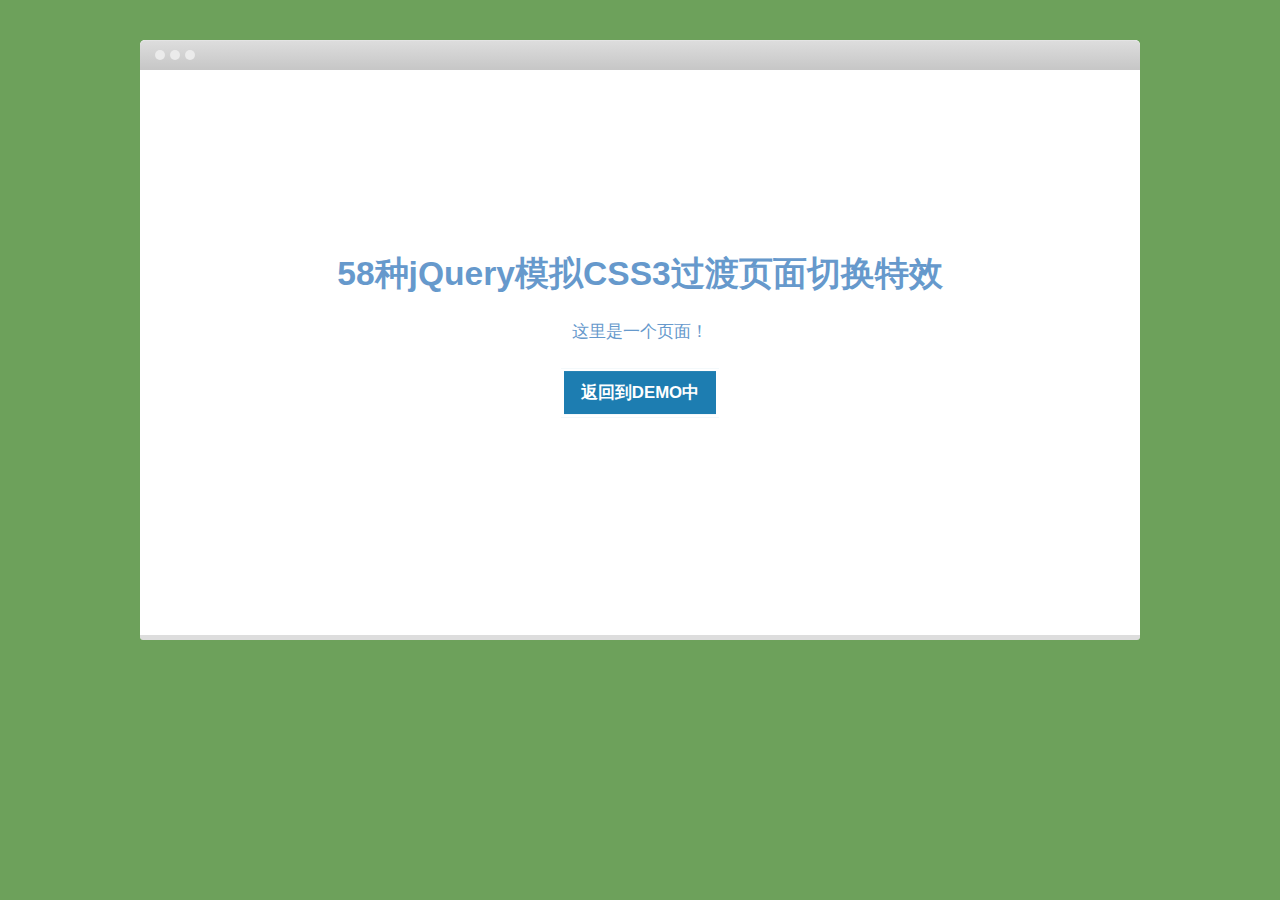
<file: include/animsition/page1.html>
<!DOCTYPE html>
<html lang="zh">
<head>
<meta charset='UTF-8'>
<meta http-equiv="X-UA-Compatible" content="IE=edge,chrome=1"> 
  <meta name="viewport" content="width=device-width, initial-scale=1.0">
<title>58种jQuery模拟CSS3过渡页面切换特效|DEMO_jQuery之家-自由分享jQuery、html5、css3的插件库</title>
<link rel="stylesheet" type="text/css" href="css/normalize.css" />
<link rel="stylesheet" type="text/css" href="css/default.css">
<link rel="stylesheet" type="text/css" href="css/brower.css">
</head>
<body class="demo-page1">
  <div class="wrapper">
    <div class="browserbar"></div>
    <div class="text">
      <h1>58种jQuery模拟CSS3过渡页面切换特效</h1>
      <p>这里是一个页面！</p>
      <div class="htmleaf-demo center">
        <a href="index.html" class="current">返回到DEMO中</a>
      </div>
    </div>
  </div>
</body>
</html>
</file>
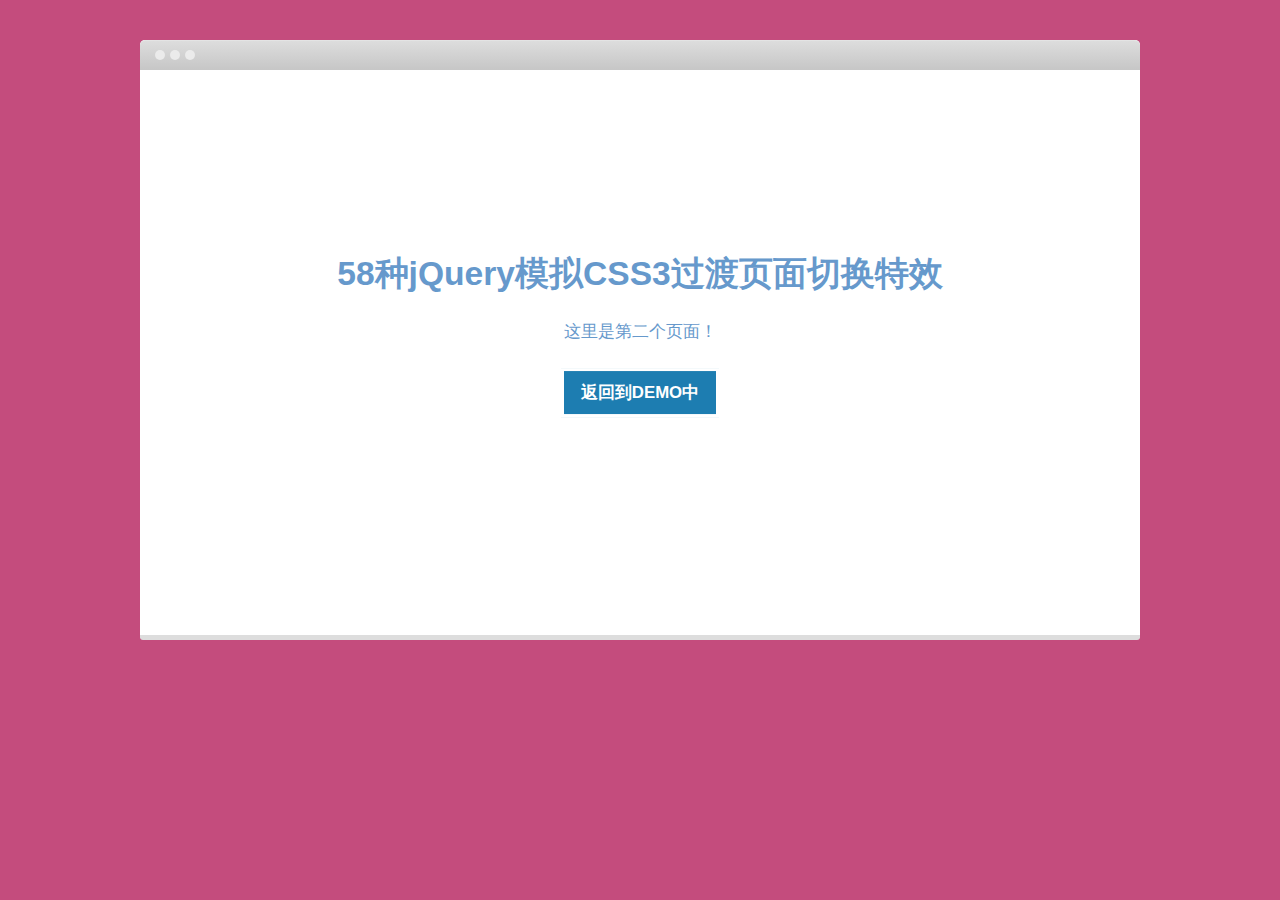
<file: include/animsition/page2.html>
<!DOCTYPE html>
<html lang="zh">
<head>
<meta charset='UTF-8'>
<meta http-equiv="X-UA-Compatible" content="IE=edge,chrome=1"> 
  <meta name="viewport" content="width=device-width, initial-scale=1.0">
<title>|DEMO_jQuery之家-自由分享jQuery、html5、css3的插件库</title>
<link rel="stylesheet" type="text/css" href="css/normalize.css" />
<link rel="stylesheet" type="text/css" href="css/default.css">
<link rel="stylesheet" type="text/css" href="css/brower.css">
</head>
<body class="demo-page2">
  <div class="wrapper">
    <div class="browserbar"></div>
    <div class="text">
      <h1>58种jQuery模拟CSS3过渡页面切换特效</h1>
      <p>这里是第二个页面！</p>
      <div class="htmleaf-demo center">
        <a href="overlay.html" class="current">返回到DEMO中</a>
      </div>
    </div>
  </div>
</body>
</html>
</file>
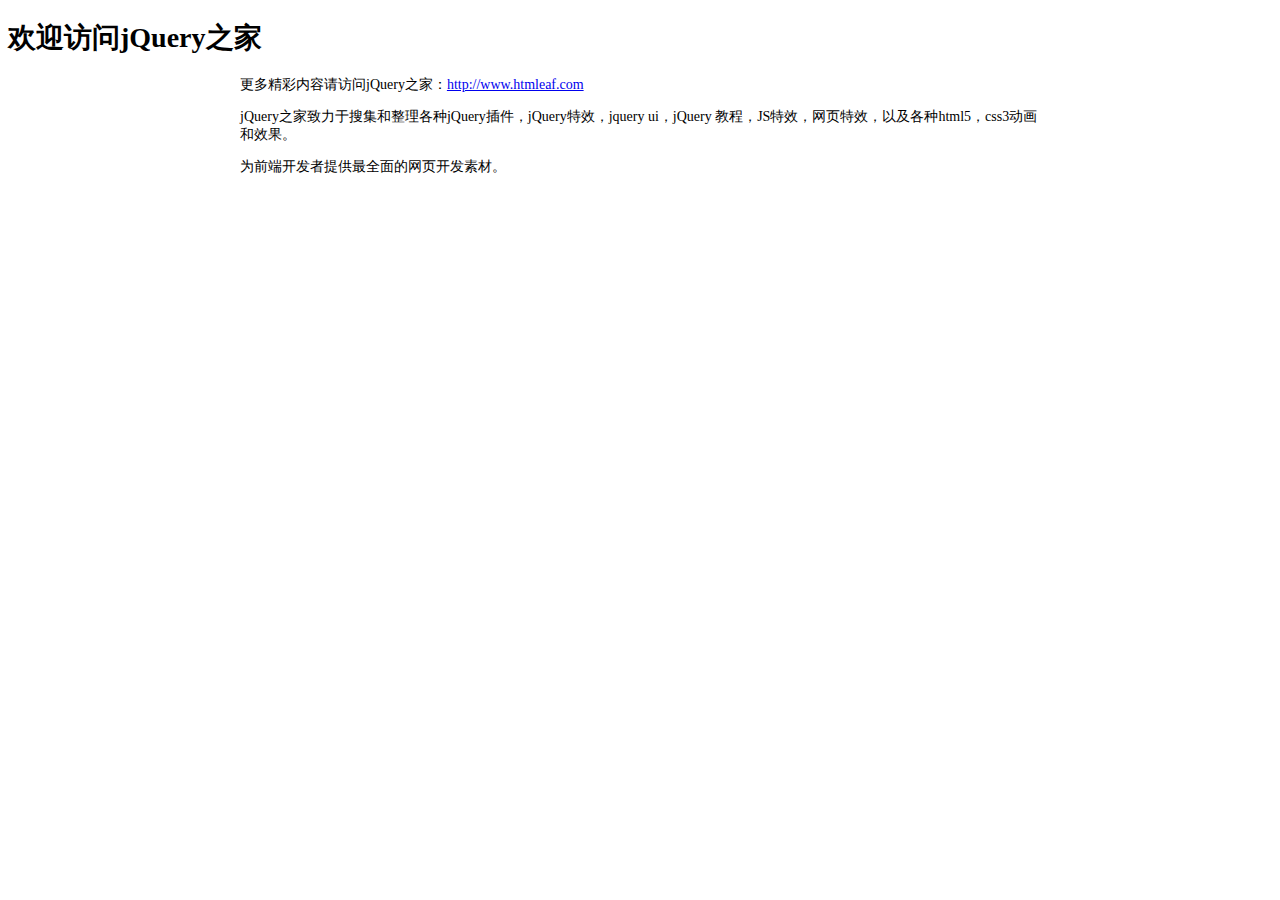
<file: include/animsition/readme.html>
<!DOCTYPE html PUBLIC "-//W3C//DTD XHTML 1.0 Transitional//EN" "http://www.w3.org/TR/xhtml1/DTD/xhtml1-transitional.dtd">
<html xmlns="http://www.w3.org/1999/xhtml" xml:lang="en">
<head>
	<meta http-equiv="Content-Type" content="text/html;charset=UTF-8">
	<title>jQuery之家</title>
	<style type="text/css">
		body{font-size: 14px;}
		.content{
			width: 800px;
			margin: 0 auto;
		}
	</style>
</head>
<body>
	<h1>欢迎访问jQuery之家</h1>
	<div class="content">
	<p>更多精彩内容请访问jQuery之家：<a href="http://www.htmleaf.com">http://www.htmleaf.com</a></p>
	<p>jQuery之家致力于搜集和整理各种jQuery插件，jQuery特效，jquery ui，jQuery 教程，JS特效，网页特效，以及各种html5，css3动画和效果。</p>
	<p>为前端开发者提供最全面的网页开发素材。</p>
</div>
</body>
</html>
</file>
<file: include/js/umeditor/themes/default/css/umeditor.css>
.edui-container{
    position: relative;
    border: 1px solid #d4d4d4;
    box-shadow: 2px 2px 5px #d3d6da;
    background-color: #fff;
}
.edui-container .edui-toolbar{
    position: relative;
    width:auto;
    border-bottom: 1px solid #e1e1e1;
    box-shadow: 2px 2px 5px #d3d6da;
    background-color: #fafafa;
    z-index: 99999;
}
.edui-toolbar .edui-btn-toolbar{
    position: relative;
    padding: 5px;
}
.edui-container .edui-editor-body{
    background-color: #fff;
}
.edui-editor-body .edui-body-container{
}

.edui-editor-body .edui-body-container p{margin:5px 0;}
.edui-editor-body .edui-body-container{
    border:0;
    outline:none;
    cursor:text;
    padding:0 10px 0;
    overflow:auto;
    display:block;
    word-wrap:break-word;
    font-size:16px;
    font-family:sans-serif;
}
.edui-editor-body.focus{border:1px solid #5c9dff}
.edui-editor-body table{margin:10px 0 10px;border-collapse:collapse;display:table;}
.edui-editor-body td{padding: 5px 10px;border: 1px solid #DDD;}
.edui-editor-body iframe.mathquill-embedded-latex{
    border: 0px;
    padding: 0px;
    display: inline;
    margin: 0px;
    background: none;
    vertical-align: middle;
    width: 0px;
    height: 0px;
}
/*普通按钮*/
.edui-btn-toolbar .edui-btn{
    position: relative;
    display: inline-block;
    vertical-align: top;
    *display: inline;
    *zoom:1;
    width:auto;
    margin: 0 1px;
    padding:1px;
    border:none;
    background: none;
}
.edui-btn-toolbar .edui-btn .edui-icon{
    width: 20px;
    height: 20px;
    margin: 0;
    padding:0;
    background-repeat: no-repeat;
    background-image: url(../images/icons.png);
    background-image: url(../images/icons.gif) \9;
}

/*状态反射*/
.edui-btn-toolbar .edui-btn.edui-hover,
.edui-btn-toolbar .edui-btn.edui-active{
    background-color: #d5e1f2;
    padding: 0;
    border: 1px solid #a3bde3;
    _z-index: 1;
}
.edui-btn-toolbar .edui-btn.edui-disabled{
    opacity: 0.3;
    filter: alpha(opacity = 30);
}
.edui-btn-toolbar .edui-btn .edui-icon-source {
    background-position:-260px -0px;
}
.edui-btn-toolbar .edui-btn .edui-icon-undo {
    background-position: -160px 0;
}
.edui-btn-toolbar .edui-btn .edui-icon-redo {
    background-position: -100px 0;
}
.edui-btn-toolbar  .edui-btn .edui-icon-bold{
    background-position: 0 0;
}
.edui-btn-toolbar  .edui-btn .edui-icon-italic {
    background-position: -60px 0;
}
.edui-btn-toolbar  .edui-btn .edui-icon-underline  {
    background-position: -140px 0
}
.edui-btn-toolbar .edui-btn .edui-icon-strikethrough {
    background-position: -120px 0;
}

.edui-btn-toolbar .edui-btn .edui-icon-superscript {
    background-position: -620px 0;
}
.edui-btn-toolbar .edui-btn .edui-icon-subscript {
    background-position:  -600px 0;
}
.edui-btn-toolbar .edui-btn .edui-icon-font, .edui-btn-toolbar .edui-btn .edui-icon-forecolor {
    background-position: -720px 0;
}

.edui-btn-toolbar .edui-btn .edui-icon-backcolor {
    background-position: -760px 0;
}

.edui-btn-toolbar .edui-btn .edui-icon-insertorderedlist {
    background-position: -80px 0;
}
.edui-btn-toolbar .edui-btn .edui-icon-insertunorderedlist {
    background-position:   -20px 0;
}
.edui-btn-toolbar .edui-btn .edui-icon-selectall {
    background-position: -400px -20px;
}
.edui-btn-toolbar .edui-btn .edui-icon-cleardoc {
    background-position: -520px 0;
}
.edui-btn-toolbar .edui-btn .edui-icon-paragraph {
    background-position: -140px 0;
}

.edui-btn-toolbar .edui-btn .edui-icon-fontfamily {
    background-position: -140px 0;
}

.edui-btn-toolbar .edui-btn .edui-icon-fontsize {
    background-position: -140px 0;
}

.edui-btn-toolbar .edui-btn .edui-icon-justifyleft {
    background-position: -460px 0;
}

.edui-btn-toolbar .edui-btn .edui-icon-justifycenter {
    background-position: -420px 0;
}

.edui-btn-toolbar .edui-btn .edui-icon-justifyright {
    background-position:-480px 0;
}

.edui-btn-toolbar .edui-btn .edui-icon-justifyjustify {
    background-position: -440px 0;
}

.edui-btn-toolbar .edui-btn .edui-icon-link {
    background-position: -500px 0;
}

.edui-btn-toolbar .edui-btn .edui-icon-unlink {
    background-position: -640px 0;
}

.edui-btn-toolbar .edui-btn .edui-icon-image {
    background-position: -380px 0;
}

.edui-btn-toolbar .edui-btn .edui-icon-emotion {
    background-position: -60px -20px;
}
.edui-btn-toolbar .edui-btn .edui-icon-video {
    background-position: -320px -20px;
}

.edui-btn-toolbar .edui-btn .edui-icon-map {
    background-position:  -40px -40px;
}

.edui-btn-toolbar .edui-btn .edui-icon-gmap {
    background-position:  -260px -40px;
}
.edui-btn-toolbar .edui-btn .edui-icon-horizontal {
    background-position: -360px 0;
}

.edui-btn-toolbar .edui-btn .edui-icon-print {
    background-position: -440px -20px;
}
.edui-btn-toolbar .edui-btn .edui-icon-preview {
    background-position: -420px -20px;
}

.edui-btn-toolbar .edui-btn-fullscreen{
    float:right;
}
.edui-btn-toolbar .edui-btn .edui-icon-fullscreen {
    background-position: -100px -20px;
}

.edui-btn-toolbar .edui-btn .edui-icon-removeformat {
    background-position: -580px 0;
}
.edui-btn-toolbar .edui-btn .edui-icon-drafts {
    background-position: -560px 0;
}
.edui-btn-toolbar .edui-btn .edui-icon-formula {
    background-position: -80px -20px;
}
.edui-btn-toolbar .edui-splitbutton{
    position: relative;
    display: inline-block ;
    vertical-align: top;
    *display: inline ;
    *zoom:1;
    margin:0 2px;
}
.edui-splitbutton .edui-btn{
    margin: 0;
}
.edui-splitbutton .edui-caret{
    position: relative;
    display: inline-block ;
    vertical-align: top;
    *display: inline ;
    *zoom:1;
    width: 8px;
    height: 20px;
    background: url(../images/icons.png) -741px 0;
    _background: url(../images/icons.gif) -741px 0;
}

.edui-btn-toolbar .edui-splitbutton,
.edui-btn-toolbar .edui-splitbutton{
    _border: none;
}

/*状态反射*/
.edui-btn-toolbar .edui-splitbutton.edui-hover .edui-btn{
    background-color: #d5e1f2;
}

.edui-btn-toolbar .edui-splitbutton.edui-disabled{
    opacity: 0.3;
    filter: alpha(opacity = 30);
}
.edui-btn-toolbar .edui-splitbutton.edui-disabled .edui-caret{
    opacity: 0.3 \0;
    filter: alpha(opacity = 30)\0;
}


.edui-btn-toolbar .edui-combobox{
    border: 1px solid #CCC;
    padding:0;
    margin:0 2px;
    line-height: 20px;
}
.edui-combobox .edui-button-label{
    position: relative;
    display: inline-block;
    vertical-align: top;
    *display: inline ;
    *zoom:1;
    width:60px;
    height:20px;
    line-height: 20px;
    padding: 2px;
    margin: 0;
    font-size: 12px;
    text-align: center;
    cursor: default;
}
.edui-combobox  .edui-button-spacing{
    position: relative;
    display: inline-block ;
    vertical-align: top;
    *display: inline ;
    *zoom:1;
    height:20px;
    margin: 0;
    padding:0 3px;
}
.edui-combobox .edui-caret{
    position: relative;
    display: inline-block ;
    vertical-align: top;
    *display: inline ;
    *zoom:1;
    height:20px;
    width: 12px;
    margin: 0;
    padding: 0;
    background: url(../images/icons.png) -741px 0;
    _background: url(../images/icons.gif) -741px 0;
}
.edui-btn-toolbar .edui-combobox.edui-disabled{
    opacity: 0.2;
    filter: alpha(opacity = 20);
}
.edui-btn-toolbar .edui-combobox.edui-disabled .edui-button-label,
.edui-btn-toolbar .edui-combobox.edui-disabled .edui-caret{
    opacity: 0.2 \0;
    filter: alpha(opacity = 20)\0;
}
.edui-combobox-menu{
    position: absolute;
    top: 100%;
    left: 0;
    display: none;
    list-style: none;
    text-decoration: none;
    margin: 0;
    padding:5px;
    background-color: #ffffff;
    border: 1px solid #ccc;
    font-size: 12px;
    box-shadow: 2px 2px 5px #d3d6da;
    min-width: 160px;
    _width: 160px;
}

.edui-combobox-menu .edui-combobox-item {
    display: block;
    border: 1px solid white;
}

.edui-combobox-menu .edui-combobox-item-label {
    height: 25px;
    line-height: 25px;
    display: inline-block;
    _display: inline;
    _zoom: 1;
    margin-left: 10px;
}

.edui-combobox-menu .edui-combobox-item:hover, .edui-combobox-menu .edui-combobox-stack-item:hover, .edui-combobox-menu .edui-combobox-item-hover {
    background-color: #d5e1f2;
    padding: 0;
    border: 1px solid #a3bde3;
}

.edui-combobox-menu .edui-combobox-item .edui-combobox-icon {
    display: inline-block;
    *zoom: 1;
    *display: inline;
    width: 24px;
    height: 25px;
    background: red;
    vertical-align: bottom;
    background: url(../images/ok.gif) no-repeat 1000px 1000px;
}

.edui-combobox-menu .edui-combobox-checked .edui-combobox-icon {
    background-position: 10px 7px;
}


.edui-combobox-menu .edui-combobox-item-separator {
    min-width: 160px;
    height: 1px;
    line-height: 1px;
    overflow: hidden;
    background: #d3d3d3;
    margin: 5px 0;
    *margin-top: -8px;
}

/* 字体样式校正 */

.edui-combobox-fontsize .edui-combobox-item-0.edui-combobox-checked .edui-combobox-icon {
    background-position: 10px 7px;
}

.edui-combobox-fontsize .edui-combobox-item-1.edui-combobox-checked .edui-combobox-icon {
    background-position: 10px 7px;
}

.edui-combobox-fontsize .edui-combobox-item-2.edui-combobox-checked .edui-combobox-icon {
    background-position: 10px 7px;
}

.edui-combobox-fontsize .edui-combobox-item-3.edui-combobox-checked .edui-combobox-icon {
    background-position: 10px 7px;
}

/* 24 */
.edui-combobox-fontsize .edui-combobox-item-4 .edui-combobox-item-label {
    height: 27px;
    line-height: 27px;
}

.edui-combobox-fontsize .edui-combobox-item-4.edui-combobox-checked .edui-combobox-icon {
    background-position: 10px 5px;
}

/* 32 */
.edui-combobox-fontsize .edui-combobox-item-5 .edui-combobox-item-label {
    height: 31px;
    line-height: 31px;
}

.edui-combobox-fontsize .edui-combobox-item-5.edui-combobox-checked .edui-combobox-icon {
    background-position: 10px 4px;
}


/* 48 */
.edui-combobox-fontsize .edui-combobox-item-6 .edui-combobox-item-label {
    height: 47px;
    line-height: 47px;
}

/*.edui-combobox-fontsize .edui-combobox-item-6 .edui-combobox-icon {*/
    /*height: 25px;*/
    /*margin-bottom: 11px;*/
/*}*/

/*.edui-combobox-fontsize .edui-combobox-item-6.edui-combobox-checked .edui-combobox-icon {*/
    /*background-position: 10px 7px;*/
/*}*/


/* 段落样式校正 */
/* h1 */
.edui-combobox-paragraph .edui-combobox-item-1 .edui-combobox-item-label {
    font-size: 32px;
    height: 36px;
    line-height: 36px;
}

.edui-combobox-paragraph .edui-combobox-item-1 .edui-combobox-icon {
    height: 25px;
    margin-bottom: 5px;
}

.edui-combobox-paragraph .edui-combobox-item-1.edui-combobox-checked .edui-combobox-icon {
    background-position: 10px 7px;
}

/* h2 */
.edui-combobox-paragraph .edui-combobox-item-2 .edui-combobox-item-label {
    font-size: 28px;
    height: 27px;
    line-height: 27px;
}

.edui-combobox-paragraph .edui-combobox-item-2 .edui-combobox-icon {
    margin-bottom: 5px;
}

.edui-combobox-paragraph .edui-combobox-item-2.edui-combobox-checked .edui-combobox-icon {
    background-position: 10px 10px;
}

/* h3 */
.edui-combobox-paragraph .edui-combobox-item-3 .edui-combobox-item-label {
    font-size: 24px;
    height: 25px;
    line-height: 25px;
}

.edui-combobox-paragraph .edui-combobox-item-3 .edui-combobox-icon {
    height: 25px;
    margin-bottom: 5px;
}

.edui-combobox-paragraph .edui-combobox-item-3.edui-combobox-checked .edui-combobox-icon {
    background-position: 10px 11px;
}

/* h4 */
.edui-combobox-paragraph .edui-combobox-item-4 .edui-combobox-item-label {
    font-size: 18px;
    height: 25px;
    line-height: 25px;
}

.edui-combobox-paragraph .edui-combobox-item-4.edui-combobox-checked .edui-combobox-icon {
    background-position: 10px 6px;
}

/* h5 */
.edui-combobox-paragraph .edui-combobox-item-5 .edui-combobox-item-label {
    font-size: 16px;
}

/* h6 */
.edui-combobox-paragraph .edui-combobox-item-6 .edui-combobox-item-label {
    font-size: 12px;
}
.edui-modal {
    position: fixed;
    _position: absolute;
    top: 10%;
    left: 50%;
    border: 1px solid #acacac;
    box-shadow: 2px 2px 5px #d3d6da;
    background-color: #ffffff;
    outline: 0;
}
.edui-modal-header {
    padding: 5px 10px;
    border-bottom: 1px solid #eee;
}
.edui-modal-header .edui-close {
    float: right;
    width:20px;
    height:20px;
    margin-top: 2px;
    padding: 1px;
    border: 0;
    background: url("../images/close.png") no-repeat center center;
    cursor: pointer;
}
.edui-modal-header .edui-close.edui-hover {
    background-color: #d5e1f2;
    padding:0;
    border: 1px solid #a3bde3;
}
.edui-modal-header .edui-title {
    margin: 0;
    line-height: 25px;
    font-size: 20px;
}
.edui-modal-body {
    position: relative;
    max-height: 400px;
    font-size: 12px;
    overflow-y: auto;
}
.edui-modal-footer {
    float: right;
    padding: 5px 15px 15px;
    overflow: hidden;
}
.edui-modal-footer .edui-btn {
    float: left;
    height: 24px;
    width: 96px;
    margin: 0 10px;
    background-color: #ffffff;
    padding: 0;
    border: 1px solid #ababab;
    font-size: 12px;
    line-height: 24px;
    text-align: center;
    cursor: pointer;
}
.edui-modal-footer .edui-btn.edui-hover{
    background-color: #d5e1f2;
    border: 1px solid #a3bde3;
}
.edui-modal-backdrop{
    opacity: 0.5;
    filter: alpha(opacity=50);
    position: fixed;
    top: 0;
    right: 0;
    bottom: 0;
    left: 0;
    background-color: #c6c6c6;
}

.edui-modal .edui-modal-tip {
    color: red;
    position: absolute;
    bottom: 10px;
    left: 10px;
    height: 30px;
    line-height: 30px;
    display: none;
}
/*图片上传*/
.edui-dialog-image-body {
    width: 700px;
    height: 400px;
}
/*插入视频*/
.edui-dialog-video-body{
    width: 600px;
    height: 350px;
}
/*谷歌地图*/
.edui-dialog-gmap-body{
    width:550px;
    height: 400px;
}

/*百度地图*/
.edui-dialog-map-body{
    width:580px;
    height: 400px;
}

/*链接*/
.edui-dialog-link-body{
    width:400px;
    height:200px;
}
.edui-popup{
    display: none;
    background: url('../images/pop-bg.png') repeat #fff;
    padding: 2px;
}
.edui-popup .edui-popup-body{
    border: 1px solid #bfbfbf;
    background-color: #fff;
}
.edui-popup .edui-popup-caret{
    width: 21px;
    height: 11px;
}
.edui-popup .edui-popup-caret.up{
    background:url('../images/caret.png') no-repeat 0 0;
}
.edui-popup .edui-popup-caret.down{
    background:url('../images/caret.png') no-repeat 0 0;
}


.edui-tab-nav {
    margin: 0;
    padding:0;
    border-bottom: 1px solid #ddd;
    list-style: none;
    height:30px;
}
.edui-tab-nav .edui-tab-item {
    float:left;
    margin-bottom: -1px;
    margin-top: 1px;
    margin-top: 0\9;
}
.edui-tab-nav .edui-tab-item .edui-tab-text{
    display: block;
    padding:8px 12px;
    border: 1px solid transparent;
    color: #0088cc;
    text-decoration: none;
    outline: 0;
    _border:1px solid #fff ;
    cursor: pointer;
}
.edui-tab-nav .edui-tab-item .edui-tab-text:FOCUS {
    outline: none;
}
.edui-tab-nav .edui-tab-item.edui-active  .edui-tab-text{
    border: 1px solid #ddd;
    border-bottom-color: transparent;
    background-color: #fff;
    padding:8px 12px;
    color: #555555;
    cursor: default;
}
.edui-tab-content .edui-tab-pane{
    padding: 1px;
    position: relative;
    display: none;
    background-color: #fff;
    clear: both;
}
.edui-tab-content .edui-tab-pane.edui-active{
    display: block;
}


.edui-btn-toolbar .edui-tooltip{
    position: absolute;
    padding: 5px 0;
    display: none;
    /*opacity: 0.8;*/
    /*filter: alpha(opacity=80);*/
    z-index: 99999;
}
.edui-tooltip .edui-tooltip-arrow{
    position: absolute;
    top: 0;
    _top: -2px;
    left: 50%;
    width: 0;
    height: 0;
    padding: 0;
    font-size:0;
    margin-left: -5px;
    border-color: transparent;
    border-style: dashed dashed solid dashed;
    border-bottom-color: #000000;
    border-width: 0 5px 5px;
    background: transparent;
}
.edui-tooltip .edui-tooltip-inner{
    padding: 6px;
    color: #ffffff;
    text-align: center;
    text-decoration: none;
    font-size: 10px;
    background-color: #000000;
    white-space: nowrap;
    line-height: 12px;
}
.edui-splitbutton-color-label {
    width: 16px;
    height: 3px;
    position: absolute;
    bottom: 2px;
    left: 50%;
    margin-left: -8px;
    overflow: hidden;
    line-height: 3px;
}
.edui-popup .edui-colorpicker {
    margin: 10px;
    font-size: 12px;
}
.edui-colorpicker .edui-colorpicker-topbar{
    height: 27px;
    width: 200px;
    overflow: hidden;
}
.edui-colorpicker .edui-colorpicker-topbar .edui-colorpicker-preview{
    height: 20px;
    border: 1px inset black;
    margin-left: 1px;
    width: 128px;
    float: left;
}
.edui-colorpicker .edui-colorpicker-topbar .edui-colorpicker-nocolor{
    float: right;
    margin-right: 1px;
    font-size: 12px;
    line-height: 14px;
    height: 14px;
    border: 1px solid #333;
    padding: 3px 5px;
    cursor: pointer;
}
.edui-colorpicker table{
    border-collapse: collapse;
    border-spacing: 2px;
}
.edui-colorpicker tr.edui-colorpicker-firstrow{
    height: 30px;
}
.edui-colorpicker table td{
    padding: 0 2px;
}
.edui-colorpicker table td .edui-colorpicker-colorcell{
    display: block;
    text-decoration: none;
    color: black;
    width: 14px;
    height: 14px;
    margin: 0;
    cursor: pointer;
}
.edui-toolbar .edui-separator{
    width: 2px;
    height: 20px;
    padding: 1px 2px;
    background: url(../images/icons.png) -179px 1px;
    background: url(../images/icons.gif) -179px 1px \9;
    display: inline-block ;
    vertical-align: top;
    *display: inline ;
    *zoom:1;
    border:none;

}
</file>
<file: include/animsition/css/default.css>
@import url(http://fonts.useso.com/css?family=Raleway:200,500,700,800);
@font-face {
	font-family: 'icomoon';
	src:url('../fonts/icomoon.eot?rretjt');
	src:url('../fonts/icomoon.eot?#iefixrretjt') format('embedded-opentype'),
		url('../fonts/icomoon.woff?rretjt') format('woff'),
		url('../fonts/icomoon.ttf?rretjt') format('truetype'),
		url('../fonts/icomoon.svg?rretjt#icomoon') format('svg');
	font-weight: normal;
	font-style: normal;
}

[class^="icon-"], [class*=" icon-"] {
	font-family: 'icomoon';
	speak: none;
	font-style: normal;
	font-weight: normal;
	font-variant: normal;
	text-transform: none;
	line-height: 1;

	/* Better Font Rendering =========== */
	-webkit-font-smoothing: antialiased;
	-moz-osx-font-smoothing: grayscale;
}

body, html { font-size: 100%; 	padding: 0; margin: 0;}

/* Reset */
*,
*:after,
*:before {
	-webkit-box-sizing: border-box;
	-moz-box-sizing: border-box;
	box-sizing: border-box;
}

/* Clearfix hack by Nicolas Gallagher: http://nicolasgallagher.com/micro-clearfix-hack/ */
.clearfix:before,
.clearfix:after {
	content: " ";
	display: table;
}

.clearfix:after {
	clear: both;
}

body{
	background: #f9f7f6;
	color: #404d5b;
	font-weight: 500;
	font-size: 1.05em;
	font-family: "Segoe UI", "Lucida Grande", Helvetica, Arial, "Microsoft YaHei", FreeSans, Arimo, "Droid Sans", "wenquanyi micro hei", "Hiragino Sans GB", "Hiragino Sans GB W3", "FontAwesome", sans-serif;
}
a{color: #2fa0ec;text-decoration: none;outline: none;}
a:hover,a:focus{color:#74777b;}

.htmleaf-container{
	margin: 0 auto;
}
.htmleaf-content {
	font-size: 150%;
	padding: 1em 0;
}

.demo-desc{max-width: 40em;width: 40em;}
.bgcolor-1 { background: #f0efee; }
.bgcolor-2 { background: #f9f9f9; }
.bgcolor-3 { background: #e8e8e8; }/*light grey*/
.bgcolor-4 { background: #2f3238; color: #fff; }/*Dark grey*/
.bgcolor-5 { background: #df6659; color: #521e18; }/*pink1*/
.bgcolor-6 { background: #2fa8ec; }/*sky blue*/
.bgcolor-7 { background: #d0d6d6; }/*White tea*/
.bgcolor-8 { background: #3d4444; color: #fff; }/*Dark grey2*/
.bgcolor-9 { background: #ef3f52; color: #fff;}/*pink2*/
.bgcolor-10{ background: #64448f; color: #fff;}/*Violet*/
.bgcolor-11{ background: #3755ad; color: #fff;}/*dark blue*/
.bgcolor-12{ background: #3498DB; color: #fff;}/*light blue*/
/* Header */
.htmleaf-header{
	padding: 1em 190px 1em;
	letter-spacing: -1px;
	text-align: center;
}
.htmleaf-header h1 {
	font-weight: 600;
	font-size: 2em;
	line-height: 1;
	margin-bottom: 0;
	font-family: "Segoe UI", "Lucida Grande", Helvetica, Arial, "Microsoft YaHei", FreeSans, Arimo, "Droid Sans", "wenquanyi micro hei", "Hiragino Sans GB", "Hiragino Sans GB W3", "FontAwesome", sans-serif;
}
.htmleaf-header h1 span {
	font-family: "Segoe UI", "Lucida Grande", Helvetica, Arial, "Microsoft YaHei", FreeSans, Arimo, "Droid Sans", "wenquanyi micro hei", "Hiragino Sans GB", "Hiragino Sans GB W3", "FontAwesome", sans-serif;
	display: block;
	font-size: 60%;
	font-weight: 400;
	padding: 0.8em 0 0.5em 0;
	color: #c3c8cd;
}
.demo-btn-content{border-bottom: 1px solid #fff;}
/*nav*/
.htmleaf-demo{width: 100%;padding-bottom: 1.2em;}
.htmleaf-demo a,.htmleaf-btn a{color: #fff;text-decoration: none;}
.htmleaf-demo a{display: inline-block;margin: 0.5em;padding: 0.6em 1em;border: 3px solid #fff;font-weight: 700;}
.htmleaf-demo a:hover{opacity: 0.6;}
.htmleaf-demo a.current{background:#1d7db1;color: #fff; }
.htmleaf-btn a{display: inline-block;margin: 0.3em;padding: 0.2em 0.4em;border: 2px solid #fff;font-size: 0.85em;font-weight: 500;}
.htmleaf-btn a:hover{opacity: 0.6;}
.htmleaf-btn a.current{background:#1d7db1;color: #fff; }
/* Top Navigation Style */
.htmleaf-links {
	position: relative;
	display: inline-block;
	white-space: nowrap;
	font-size: 1.5em;
	text-align: center;
}

.htmleaf-links::after {
	position: absolute;
	top: 0;
	left: 50%;
	margin-left: -1px;
	width: 2px;
	height: 100%;
	background: #dbdbdb;
	content: '';
	-webkit-transform: rotate3d(0,0,1,22.5deg);
	transform: rotate3d(0,0,1,22.5deg);
}

.htmleaf-icon {
	display: inline-block;
	margin: 0.5em;
	padding: 0em 0;
	width: 1.5em;
	text-decoration: none;
}

.htmleaf-icon span {
	display: none;
}

.htmleaf-icon:before {
	margin: 0 5px;
	text-transform: none;
	font-weight: normal;
	font-style: normal;
	font-variant: normal;
	font-family: 'icomoon';
	line-height: 1;
	speak: none;
	-webkit-font-smoothing: antialiased;
}
/* footer */
.htmleaf-footer{width: 100%;padding-top: 10px;}
.htmleaf-small{font-size: 0.8em;}
.center{text-align: center;}
.left{text-align: left;}
.mleft30{margin-left: 30px;}
.a-center{margin:0 auto;}
/****/
.related {
	color: #fff;
	background: #333;
	text-align: center;
	font-size: 1.25em;
	padding: 0.5em 0;
	overflow: hidden;
}

.related > a {
	vertical-align: top;
	width: calc(100% - 20px);
	max-width: 340px;
	display: inline-block;
	text-align: center;
	margin: 20px 10px;
	padding: 25px;
	font-family: "Segoe UI", "Lucida Grande", Helvetica, Arial, "Microsoft YaHei", FreeSans, Arimo, "Droid Sans", "wenquanyi micro hei", "Hiragino Sans GB", "Hiragino Sans GB W3", "FontAwesome", sans-serif;
}
.related a {
	display: inline-block;
	text-align: left;
	margin: 20px auto;
	padding: 10px 20px;
	opacity: 0.8;
	-webkit-transition: opacity 0.3s;
	transition: opacity 0.3s;
	-webkit-backface-visibility: hidden;
}

.related a:hover,
.related a:active {
	opacity: 1;
}

.related a img {
	max-width: 100%;
	opacity: 0.8;
	border-radius: 4px;
}
.related a:hover img,
.related a:active img {
	opacity: 1;
}
.related h3{font-family: "Microsoft YaHei", sans-serif;}
.related a h3 {
	font-weight: 300;
	margin-top: 0.15em;
	color: #fff;
}
/* icomoon */
.icon-htmleaf-home-outline:before {
	content: "\e5000";
}

.icon-htmleaf-arrow-forward-outline:before {
	content: "\e5001";
}


@media screen and (max-width: 50em) {
	.htmleaf-header {
		padding: 3em 10% 4em;
	}
	.htmleaf-header h1 {
        font-size:2em;
    }
    .demo-desc{max-width: 30em;width: 30em;}
}


@media screen and (max-width: 40em) {
	.htmleaf-header h1 {
		font-size: 1.5em;
	}
	.demo-desc{max-width: 20em;width: 20em;}
}

@media screen and (max-width: 30em) {
    .htmleaf-header h1 {
        font-size:1.2em;
    }
    .demo-desc{max-width: 20em;width: 20em;}
}
</file>
<file: include/animsition/css/brower.css>
body {
  text-align: center;
  font-family: "Segoe UI", "Lucida Grande", Helvetica, Arial, "Microsoft YaHei", FreeSans, Arimo, "Droid Sans", "wenquanyi micro hei", "Hiragino Sans GB", "Hiragino Sans GB W3", "FontAwesome", sans-serif;
}
.demo-page1{background-color: #6da15b;}
.demo-page2{background-color: #c44c7d;}
.wrapper {
  max-width: 1000px;
  height: 600px;
  background: #fff;
  border-bottom: 5px solid #ddd;
  border-radius: 5px 5px 3px 3px;
  margin: 40px auto 0 auto;
  position: relative;
  color: #6699cc;
}
.text {
  width: 100%;
  position: absolute;
  top: 50%;
  left: 50%;
  -webkit-transform: translate(-50%, -50%);
  -moz-transform: translate(-50%, -50%);
}
.browserbar {
  width: 100%;
  height: 30px;
  background: linear-gradient(to bottom, #ddd 0%, #c7c7c7 100%);
  border-radius: 5px 5px 0 0;
  border-bottom: 1px solid #c7c7c7;
  border-top: 1px solid #e4e4e4;
  position: relative;
}
.browserbar:after,
.browserbar:before {
  content: '';
  width: 10px;
  height: 10px;
  border-radius: 50%;
  background: #ebebeb;
  position: absolute;
  top: 50%;
  -webkit-transform: translateY(-50%);
  -moz-transform: translateY(-50%);
  display: block;
}
.browserbar:before {
  left: 15px;
  box-shadow: 15px 0 0 0 #ebebeb;
}
.browserbar:after {
  left: 45px;
}
</file>
